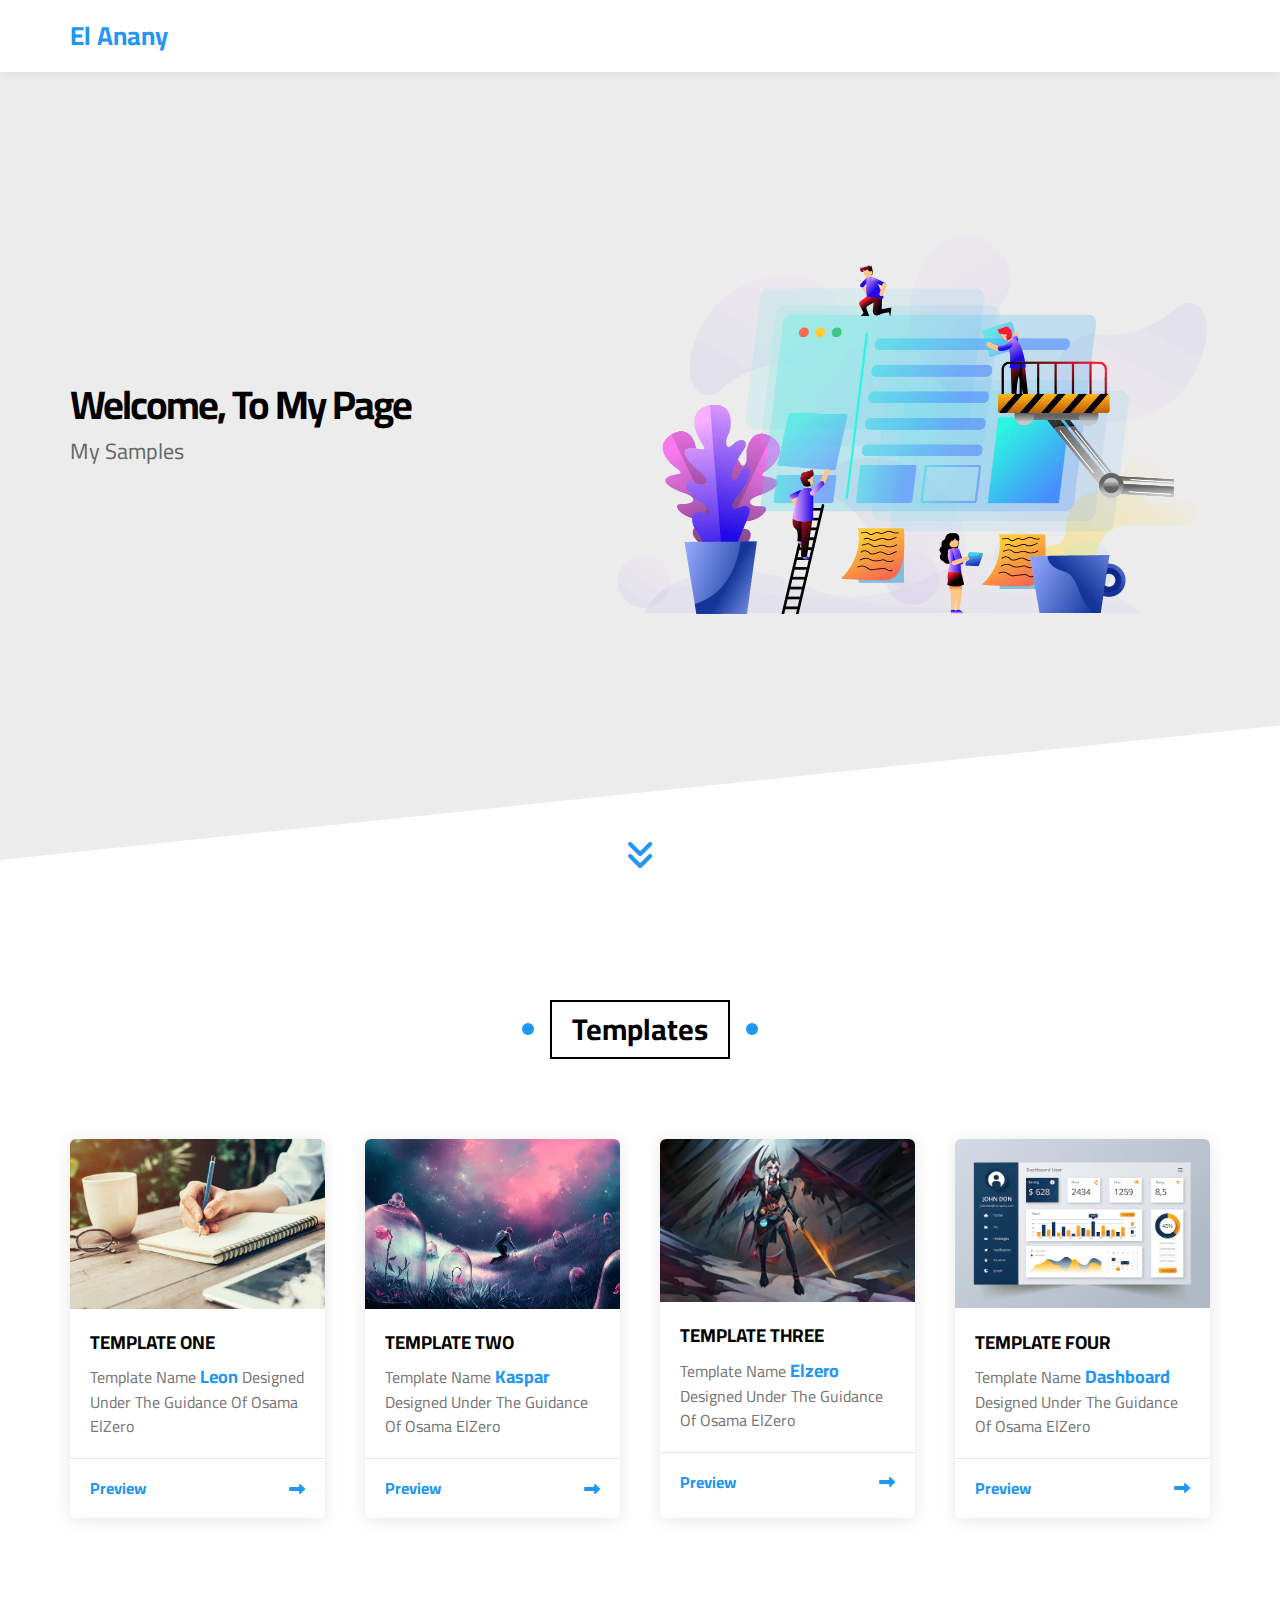
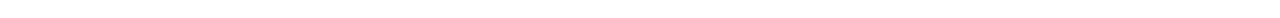
<file: index.html>
<!DOCTYPE html>
<html lang="en">
<head>
    <meta charset="UTF-8">
    <meta name="viewport" content="width=device-width, initial-scale=1.0">
    <title>My Page</title>
    <link rel="stylesheet" href="css/normalize.css">
    <link rel="stylesheet" href="css/elzero.css">
    <!-- font awsome -->
    <link rel="stylesheet" href="css/all.min.css">
    <!-- cairo font -->
    <link rel="preconnect" href="https://fonts.googleapis.com">
    <link rel="preconnect" href="https://fonts.gstatic.com" crossorigin>
    <link href="https://fonts.googleapis.com/css2?family=Cairo:slnt,wght@-11..11,200..1000&display=swap" rel="stylesheet">

  </head>
<body>
    <!--starting header  -->
    <header id="header">
        <div class="container">
            <a href="#" class="logo"> El Anany</a>
        </div>
    </header>
    <!--end header  -->

    <!-- start landing -->
     <div class="landing">
        <div class="container">
            <div class="text">
                <h1>Welcome, To My Page</h1>
                <p>My Samples</p>
            </div>
            <div class="image">
                <img src="images/landing-image.png" alt="">
            </div>
        </div>
        <a href="#articles" class="go-down">
            <i class="fas fa-angle-double-down fa-2x"></i>
         </a>
     </div>
    <!-- end landing -->

    <!-- Start Articles -->
    <div class="articles" id="articles">
        <h2 class="main-title">Templates</h2>
        <div class="container">
          <div class="box">
            <img decoding="async" src="images/liondiv.jpg" alt="" />
            <div class="content">
              <h3>Template One</h3>
              <p>Template name <span>leon</span> designed under the guidance of Osama ElZero</p>
            </div>
            <div class="info">
              <a href="templeate 1/index.html" target="_blank">Preview</a>
              <i class="fas fa-long-arrow-alt-right"></i>
            </div>
          </div>
          <div class="box">
            <img decoding="async" src="images/kasperdiv.jpg" alt="" />
            <div class="content">
              <h3>Template Two</h3>
              <p>Template name <span>kaspar</span> designed under the guidance of Osama ElZero</p>
            </div>
            <div class="info">
              <a href="template 2/index.html" target="_blank">Preview</a>
              <i class="fas fa-long-arrow-alt-right"></i>
            </div>
          </div>
          <div class="box">
            <img decoding="async" src="images/div3.jpg" alt="" />
            <div class="content">
              <h3>Template Three</h3>
              <p>template name <span>Elzero</span> designed under the guidance of Osama ElZero </p>
            </div>
            <div class="info">
              <a href="template 3/index.html" target="_blank">Preview</a>
              <i class="fas fa-long-arrow-alt-right"></i>
            </div>
          </div>
          <div class="box">
            <img decoding="async" src="images/user-panel-template-infographic-dashboard_23-2148378206.avif" alt="" />
            <div class="content">
              <h3>template four</h3>
              <p>template name <span>dashboard</span> designed under the guidance of Osama ElZero</p>
            </div>
            <div class="info">
              <a href="template 4/index.html" target="_blank">Preview</a>
              <i class="fas fa-long-arrow-alt-right"></i>
            </div>
          </div>
          
</body>
</html>
</file>
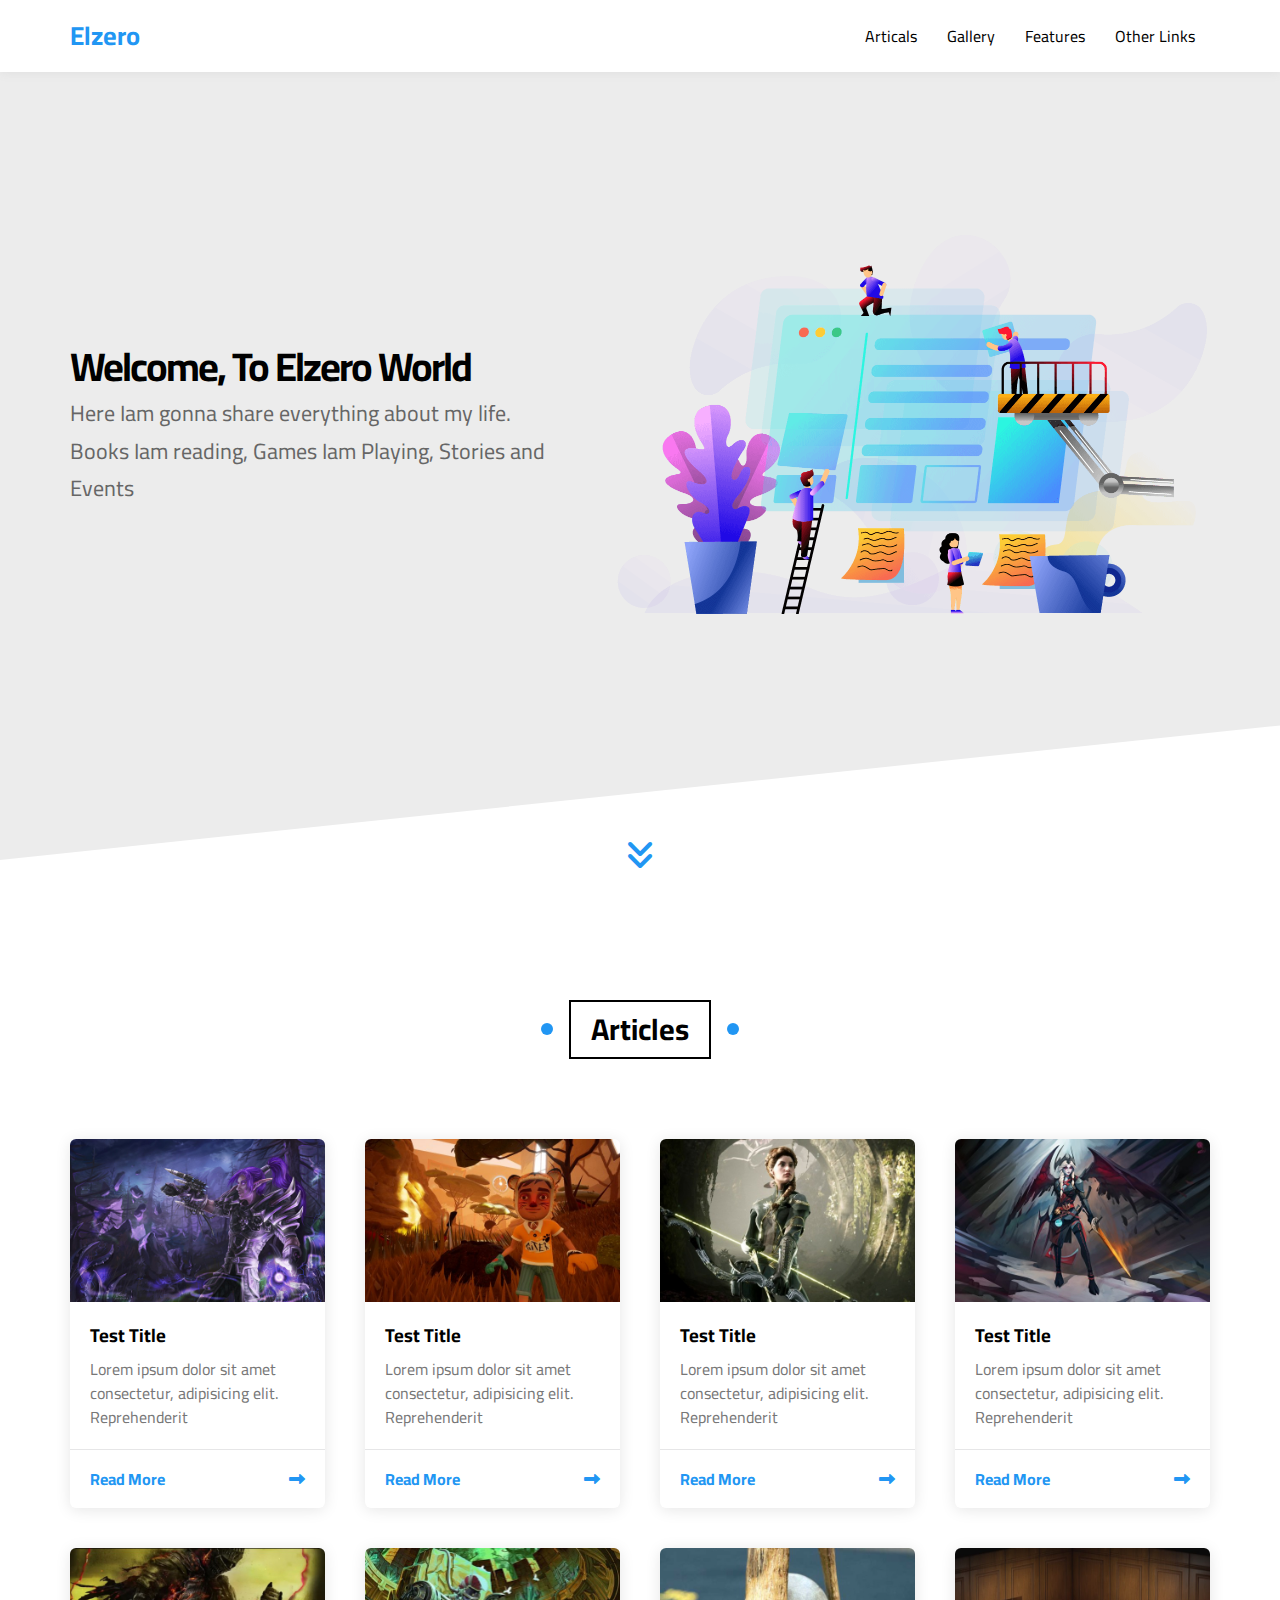
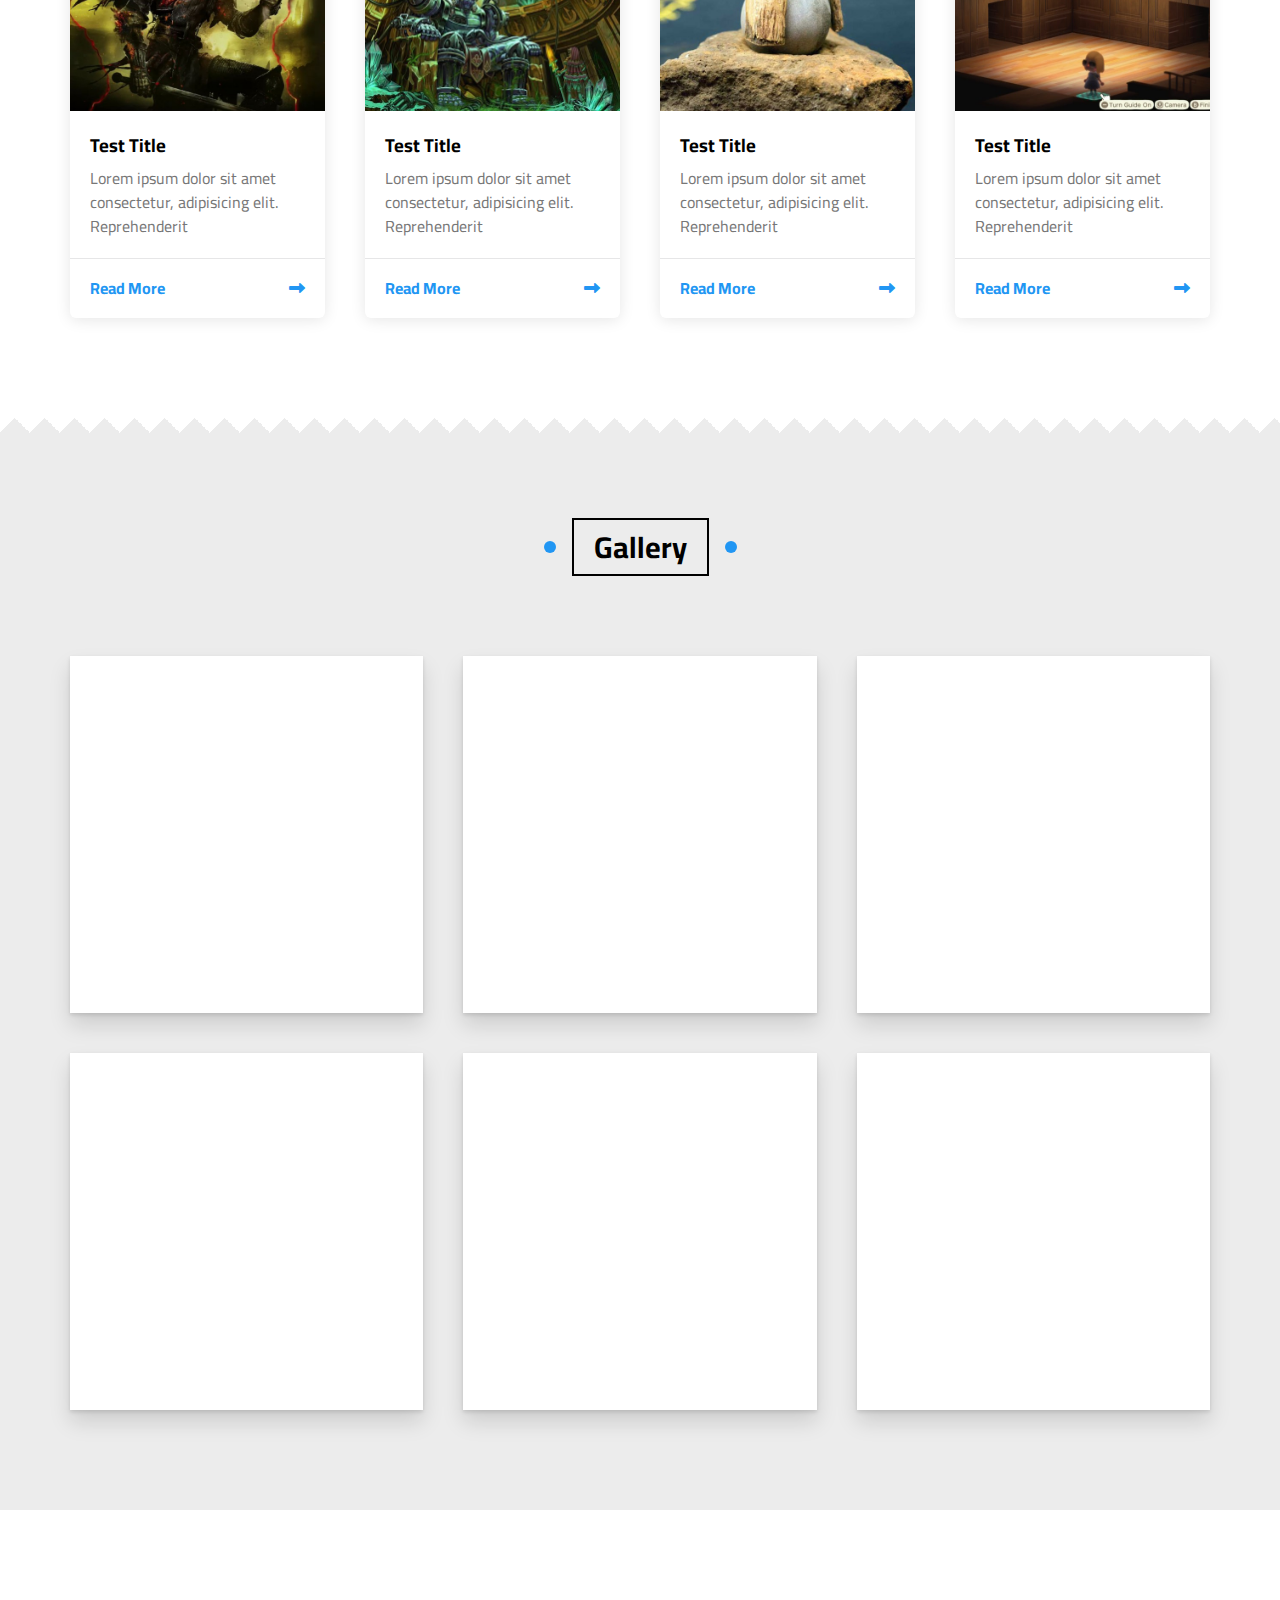
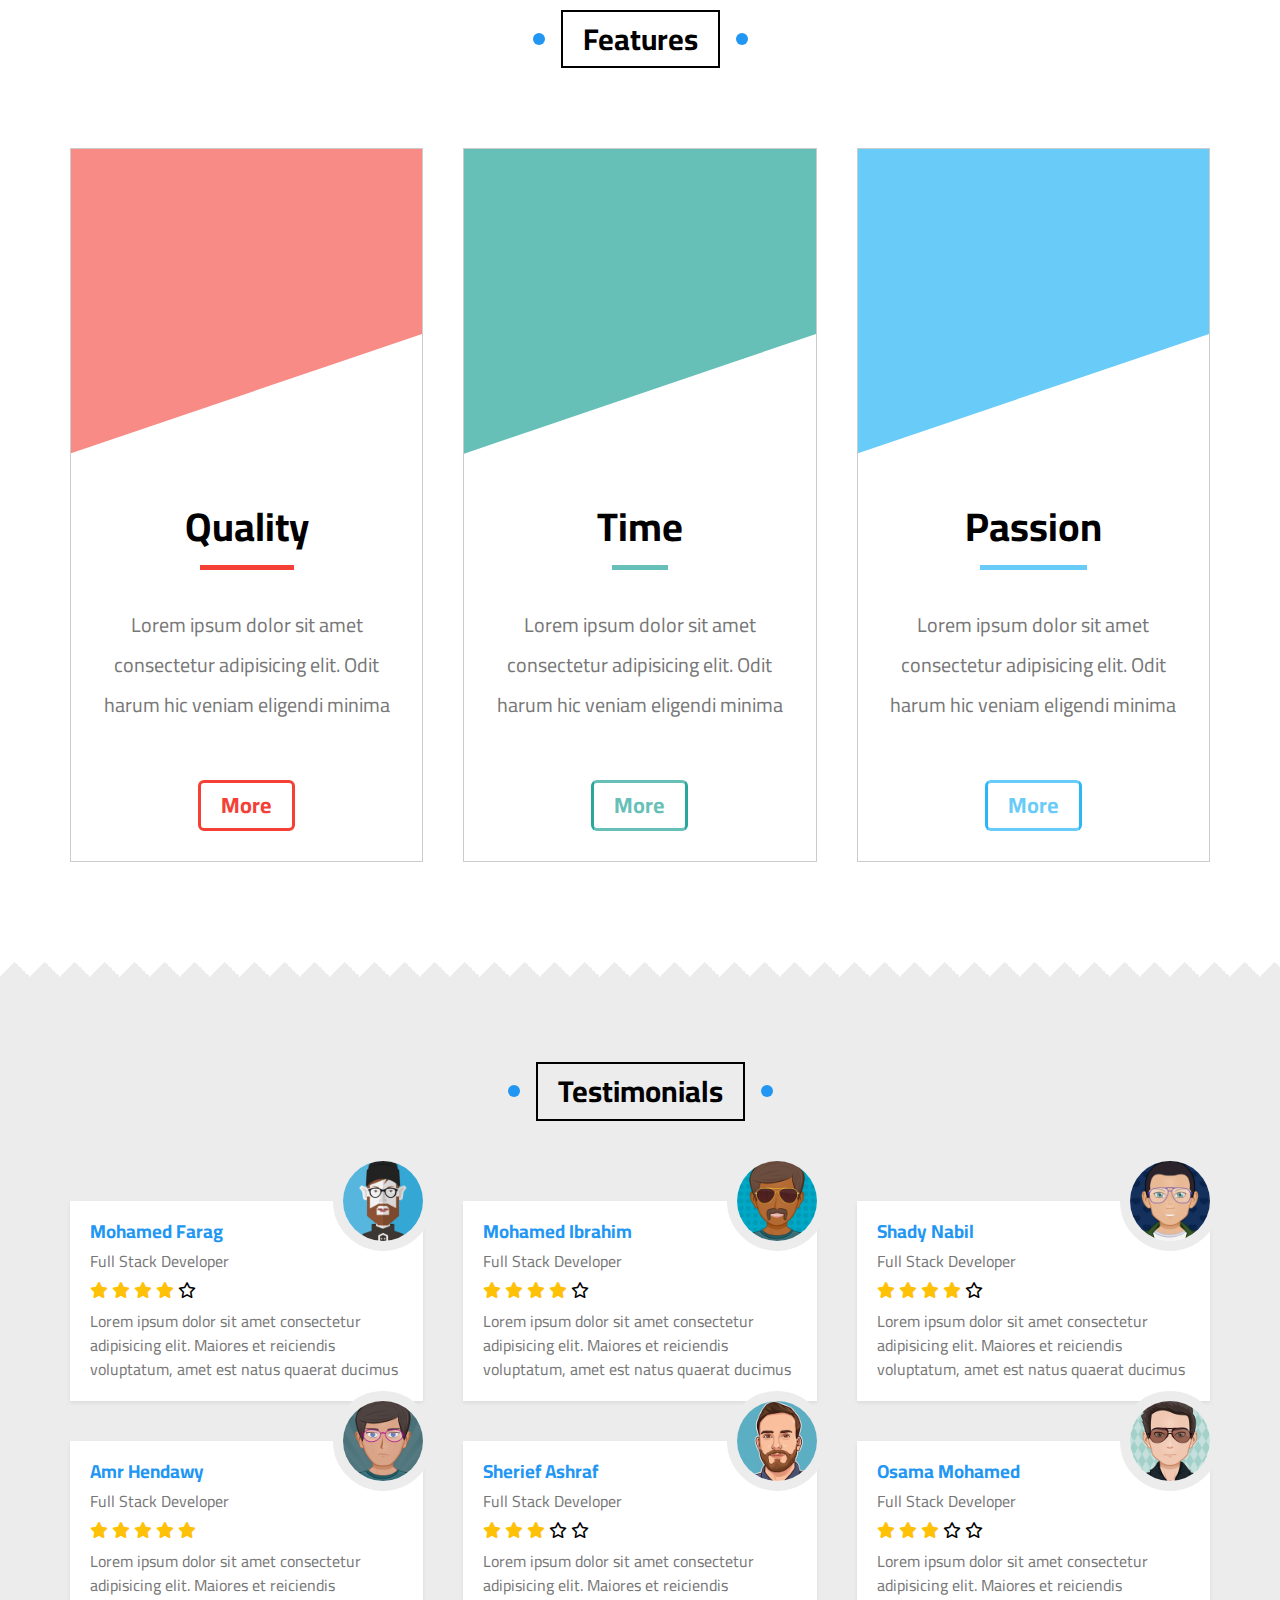
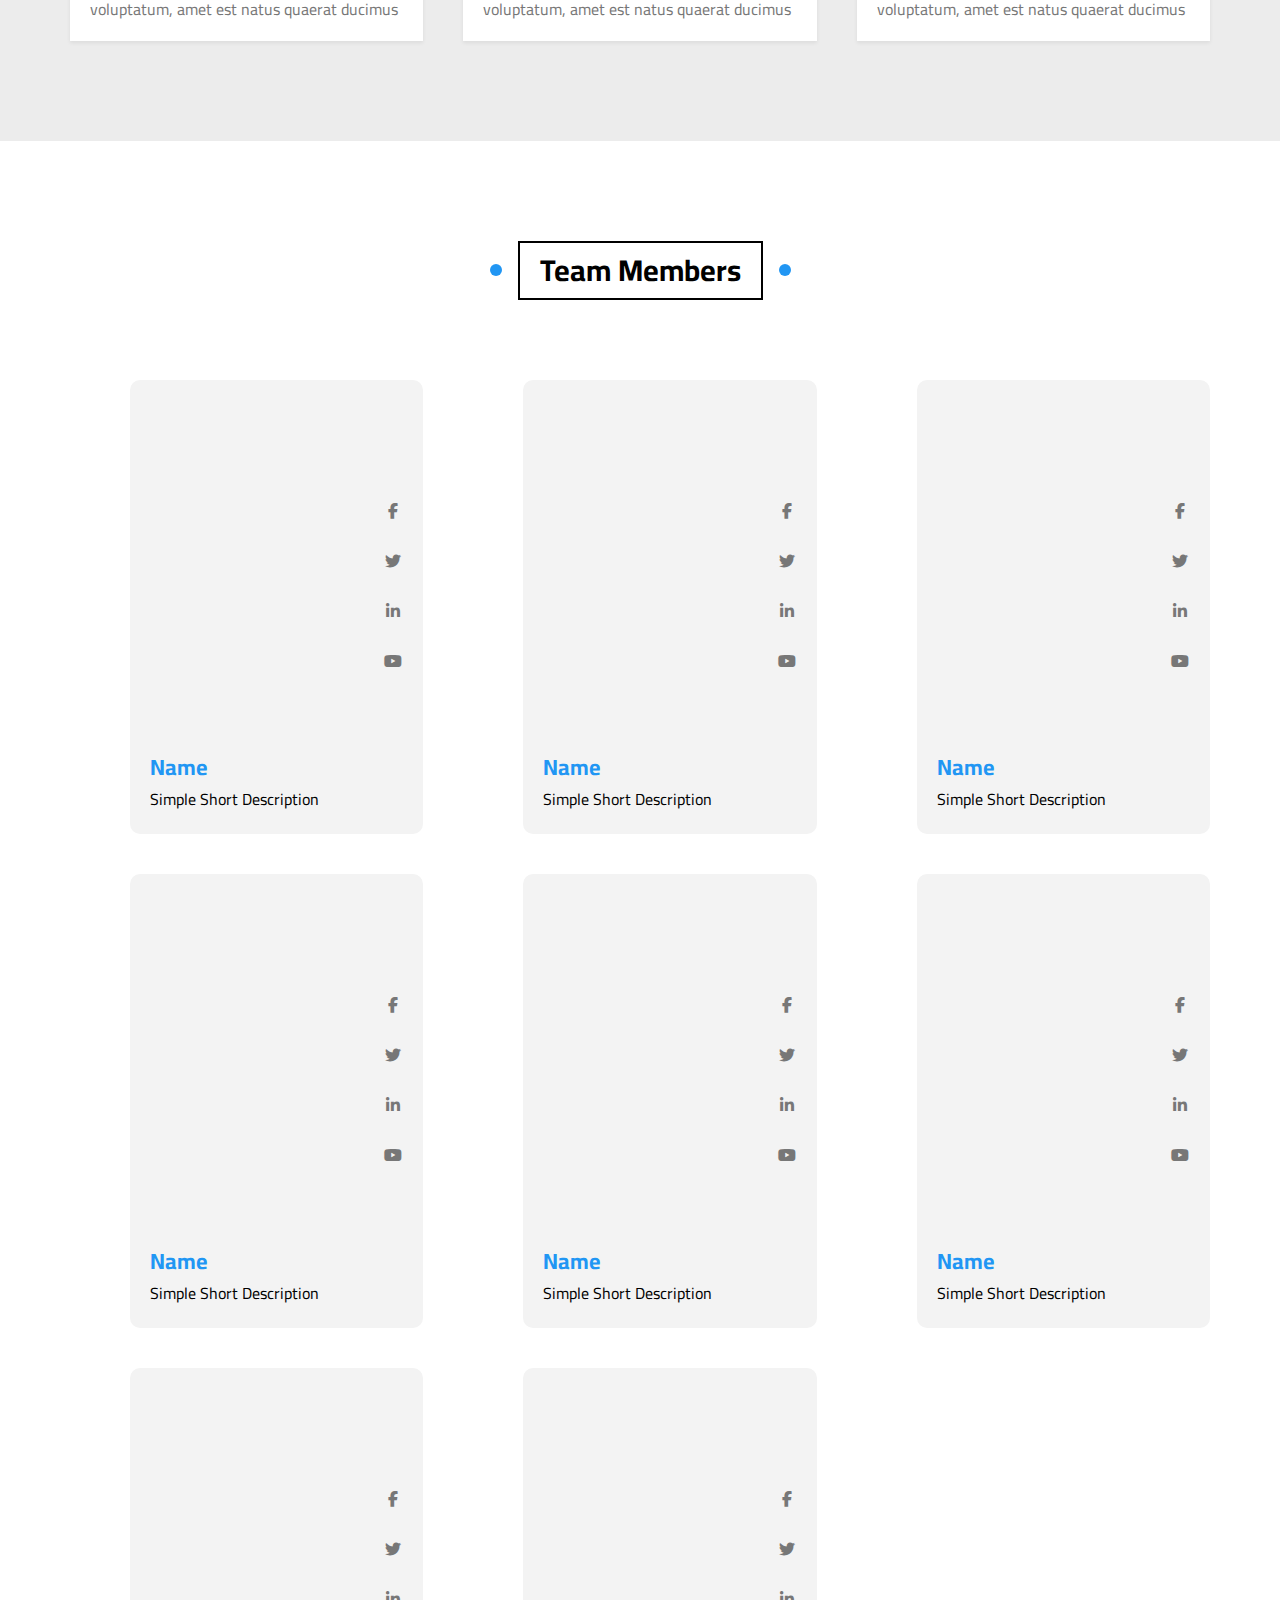
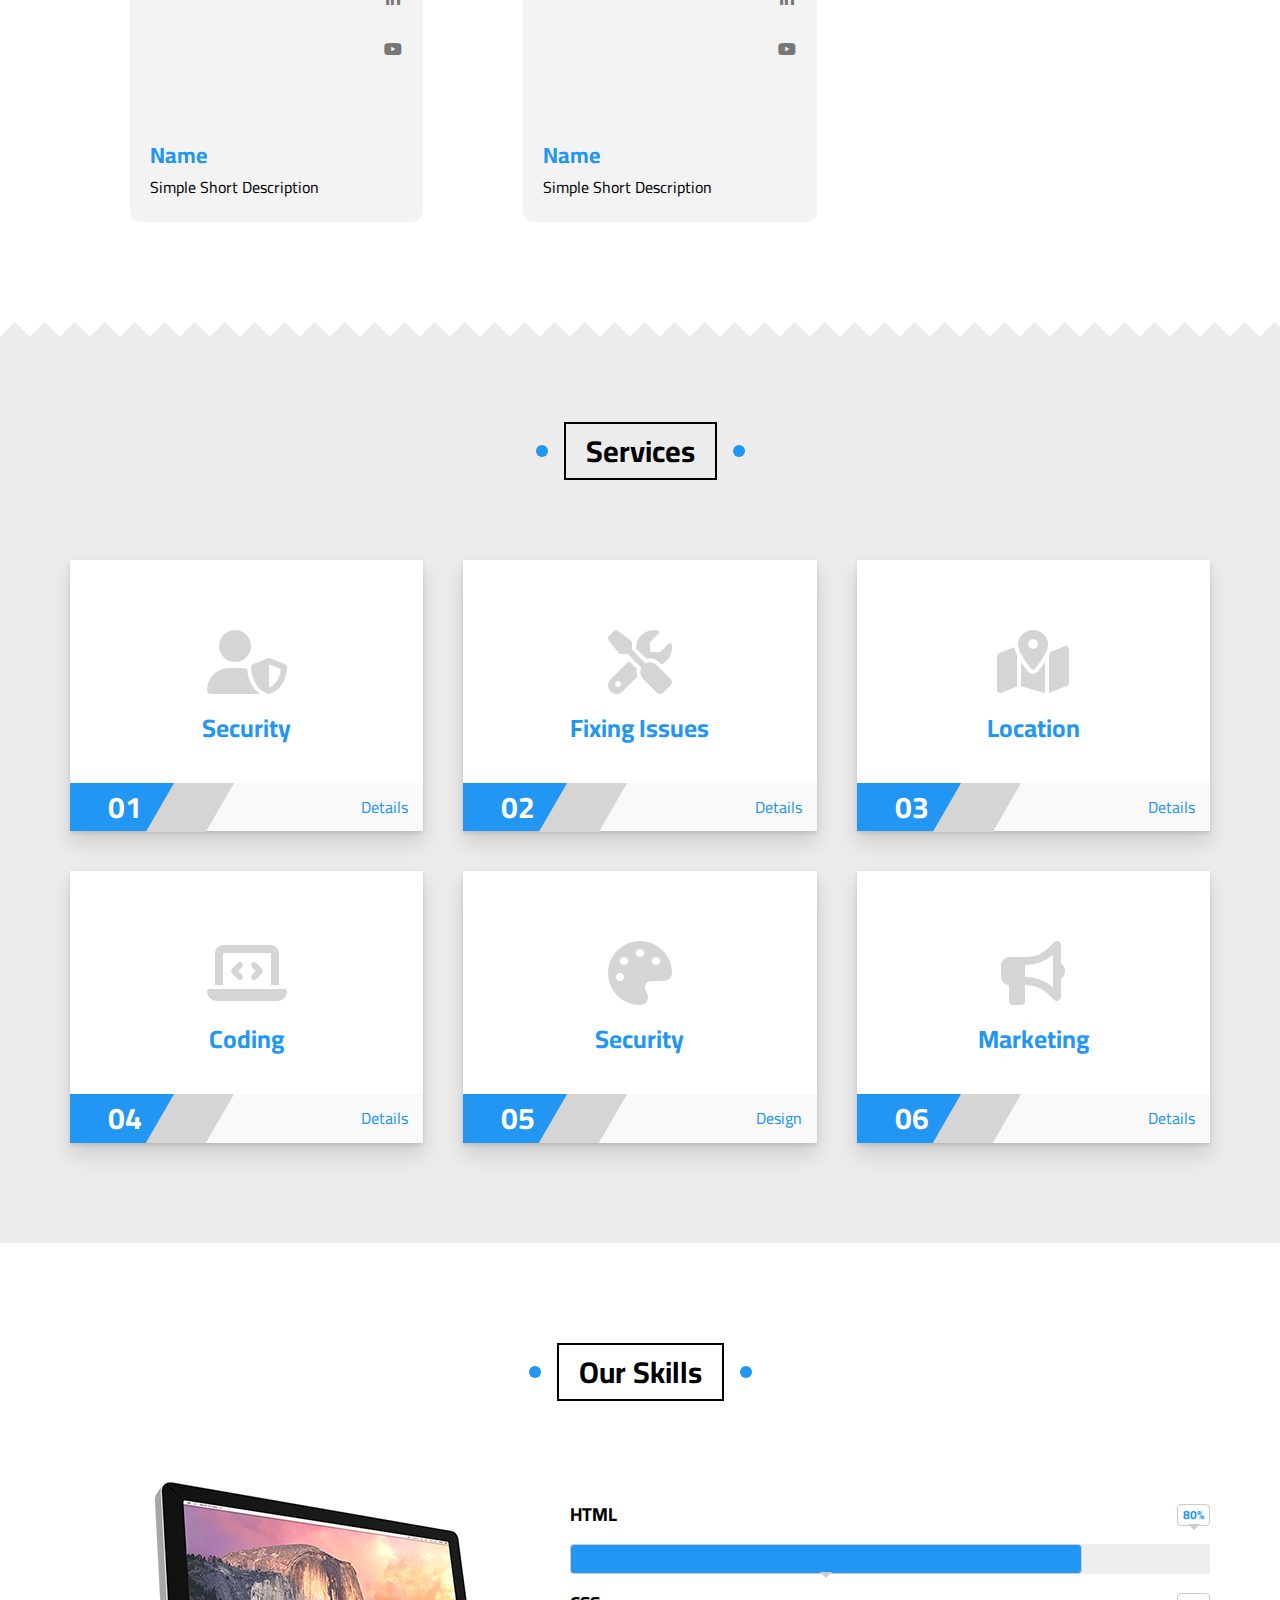
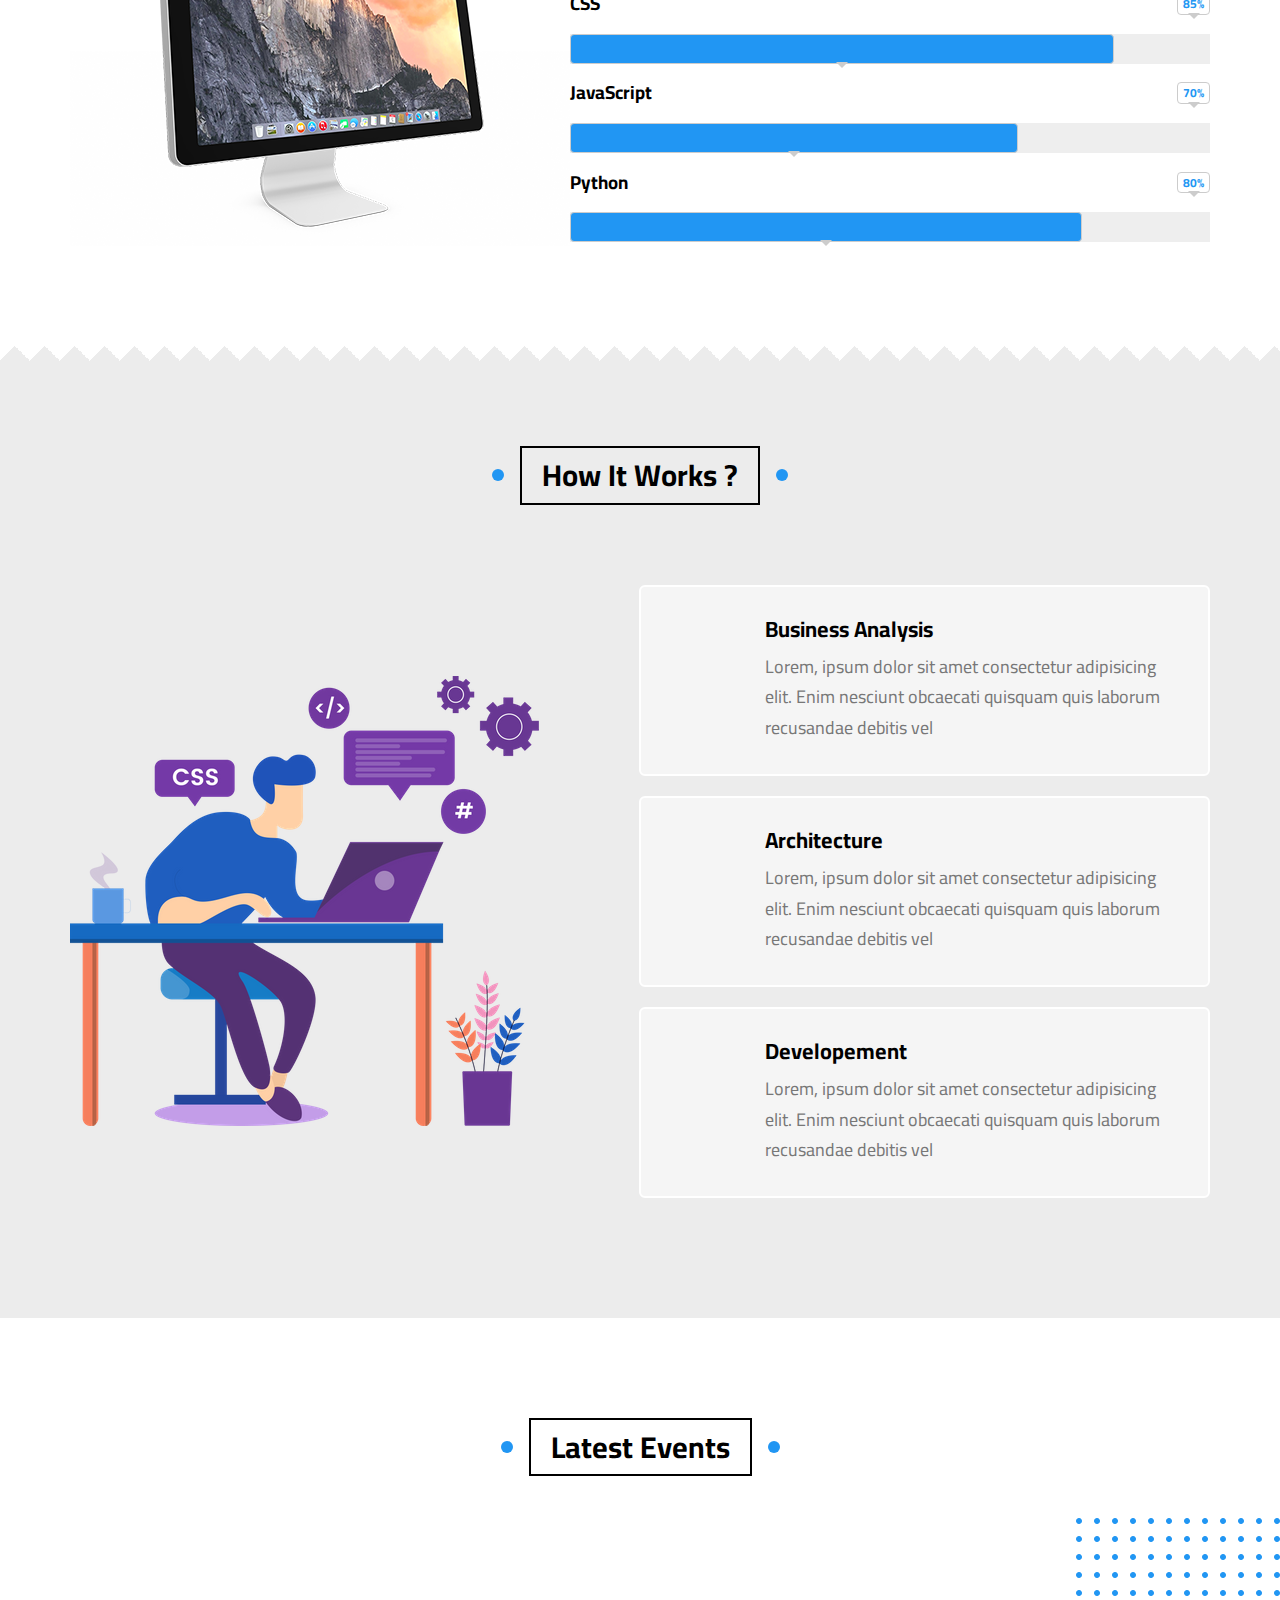
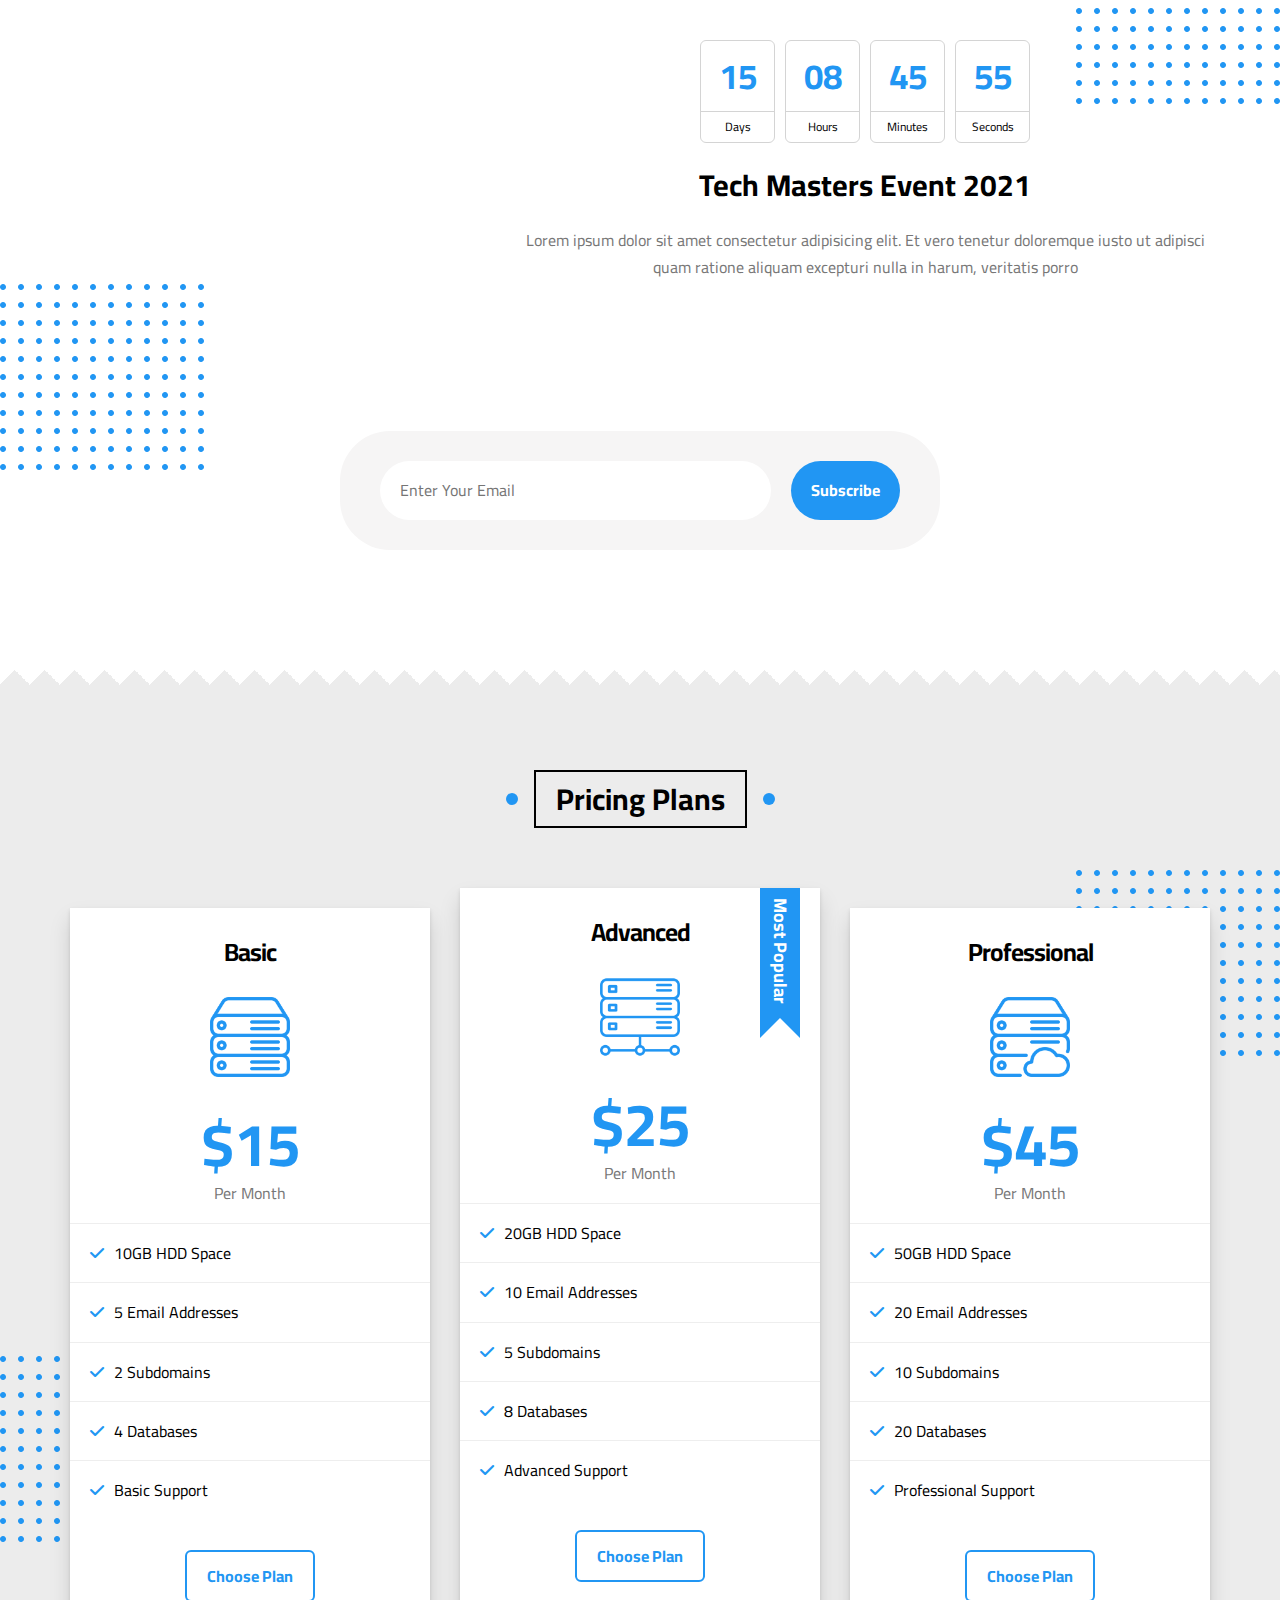
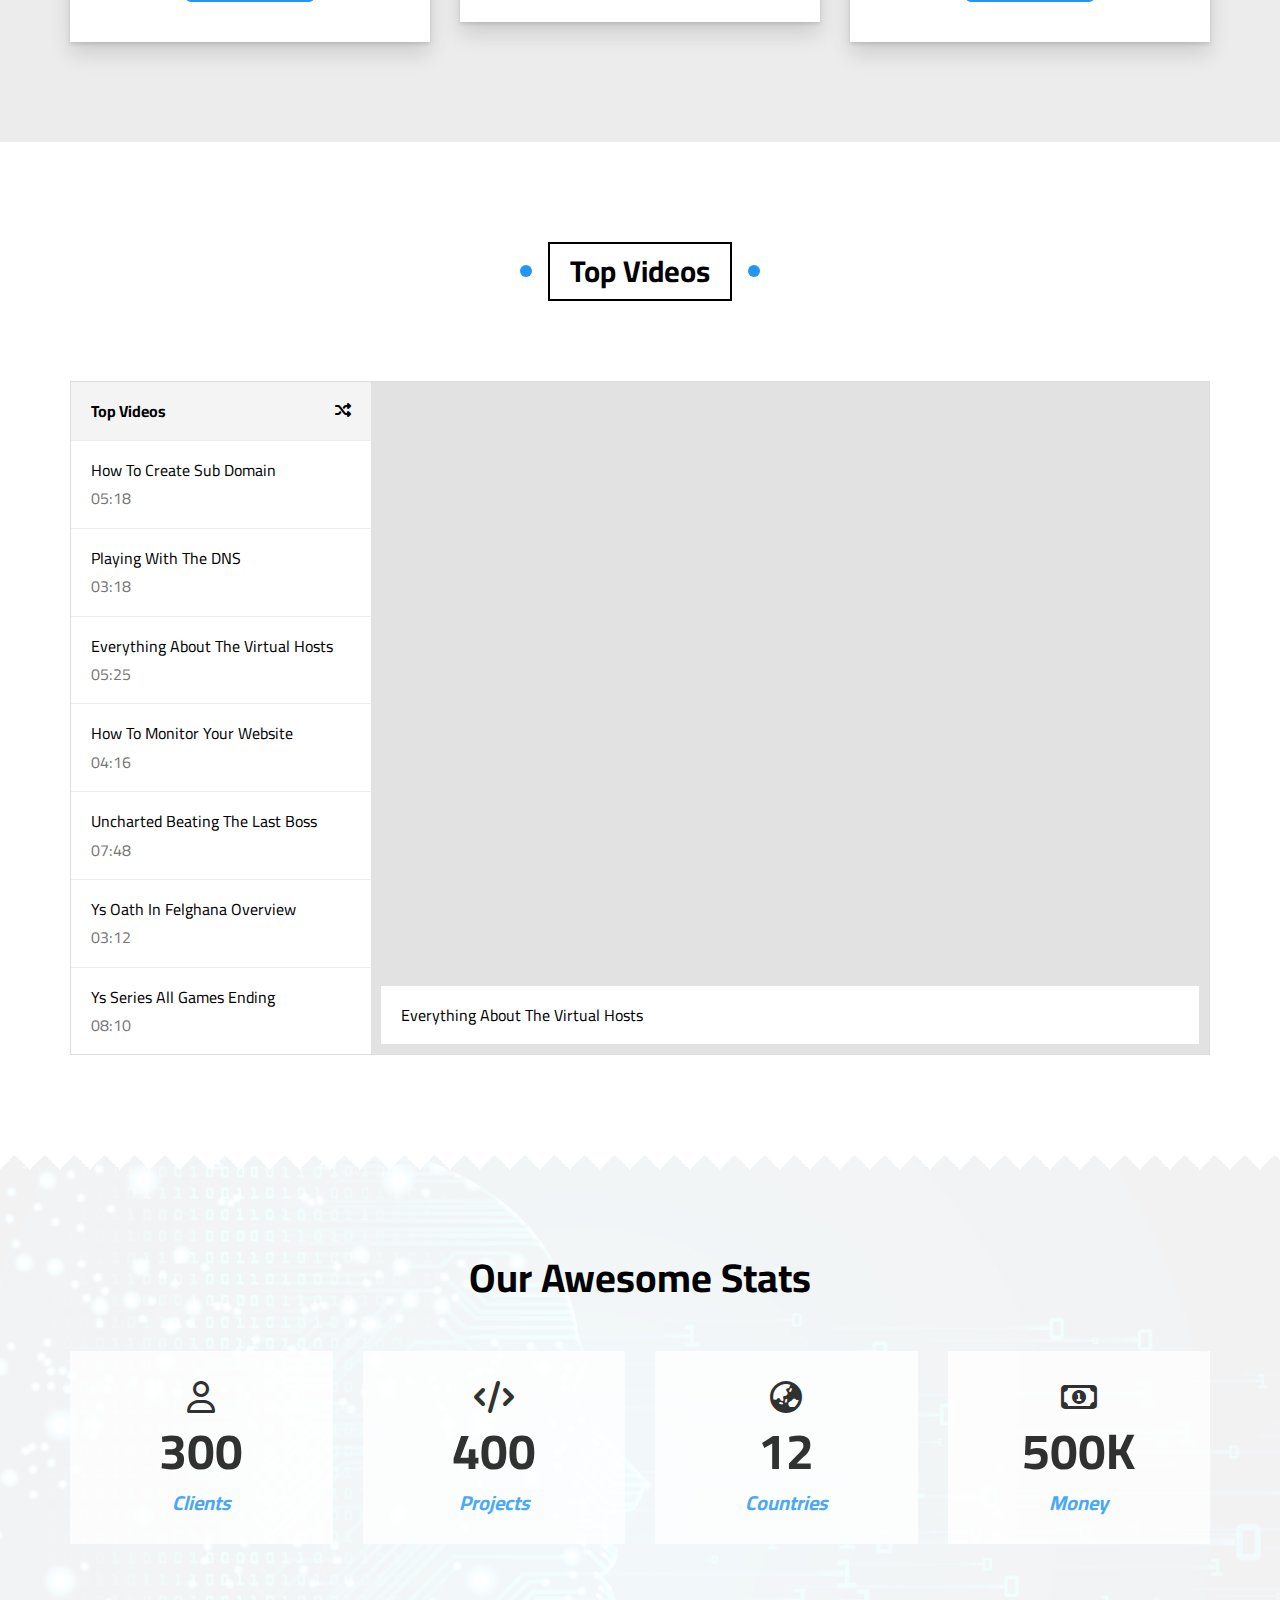
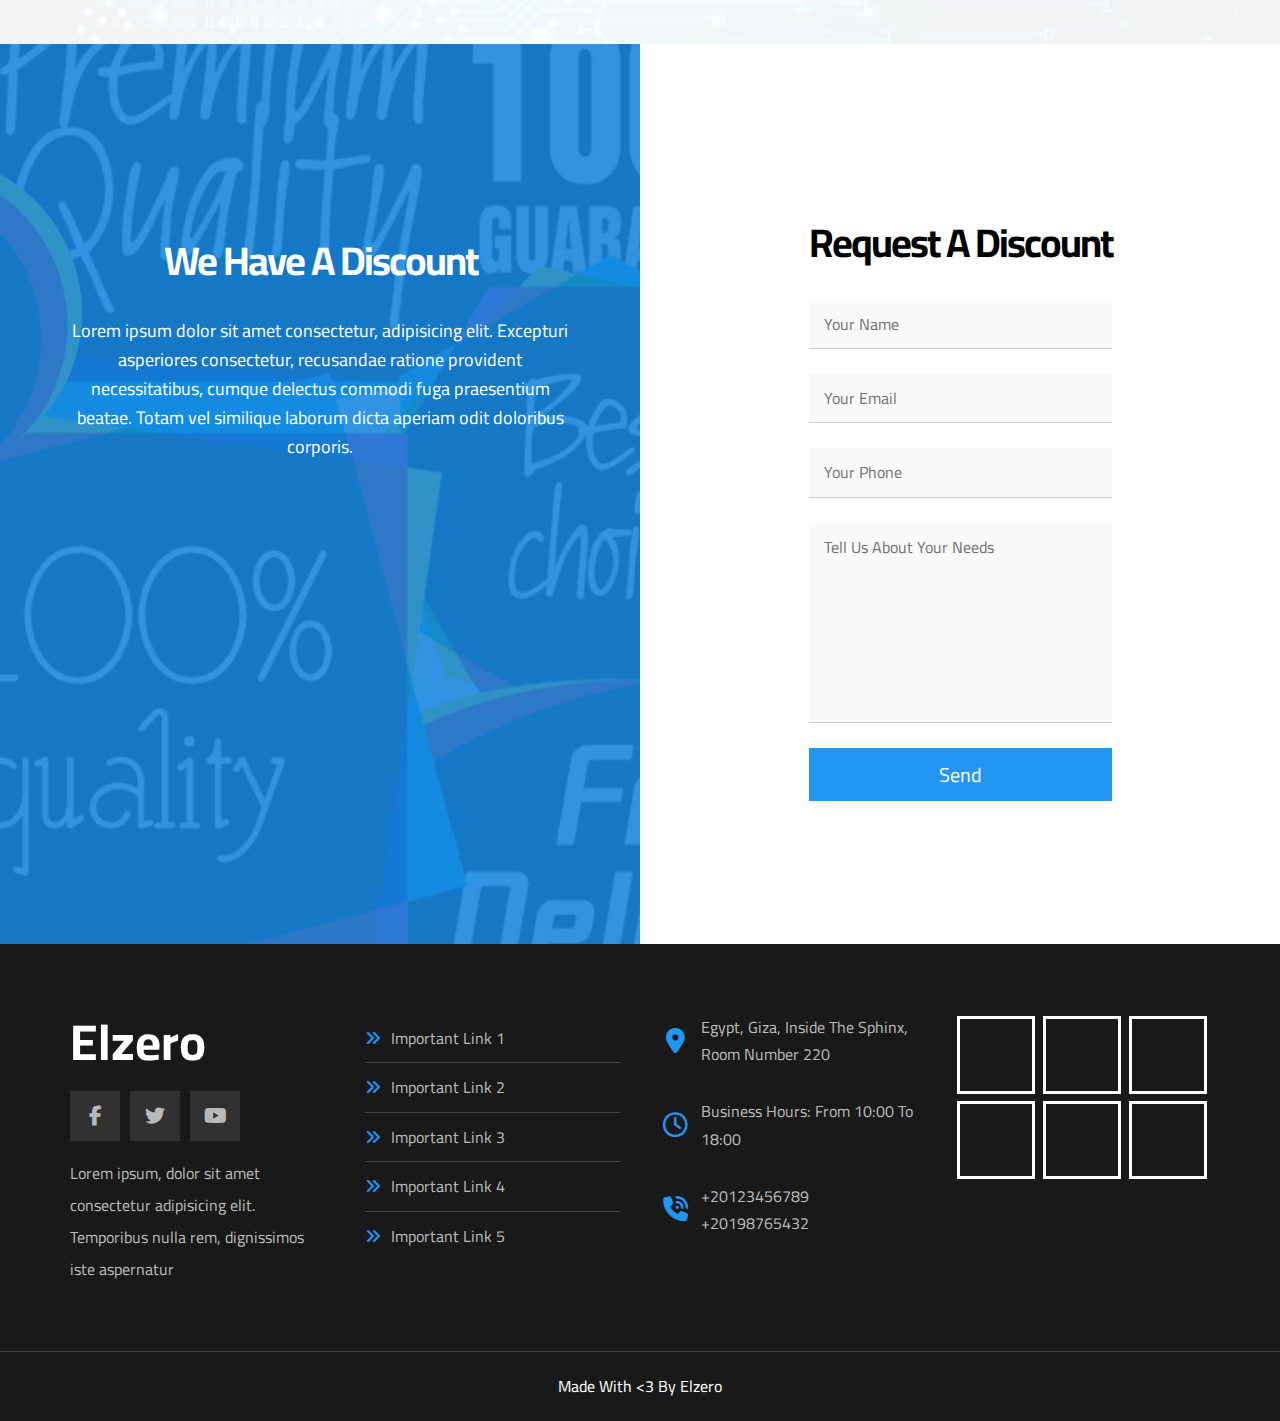
<file: template 3/index.html>
<!DOCTYPE html>
<html lang="en">
<head>
    <meta charset="UTF-8">
    <meta name="viewport" content="width=device-width, initial-scale=1.0">
    <title>Elzero</title>
    <link rel="stylesheet" href="css/normalize.css">
    <link rel="stylesheet" href="css/elzero.css">
    <!-- font awsome -->
    <link rel="stylesheet" href="css/all.min.css">
    <!-- cairo font -->
    <link rel="preconnect" href="https://fonts.googleapis.com">
    <link rel="preconnect" href="https://fonts.gstatic.com" crossorigin>
    <link href="https://fonts.googleapis.com/css2?family=Cairo:slnt,wght@-11..11,200..1000&display=swap" rel="stylesheet">
    <title>Elzero</title>
  </head>
<body>
    <!--starting header  -->
    <header id="header">
        <div class="container">
            <a href="#" class="logo"> Elzero</a>
            <nav >
                <ul class="main-nav">
                    <li><a href="#articles">Articals</a></li>
                    <li><a href="#gallery">Gallery</a></li>
                    <li><a href="#features">Features</a></li>
                    <li><a href="#">Other Links</a>
                        <!-- start mega menu -->
                         <div class="mega-menu">
                            <div class="image">
                                <img src="images/megamenu.png" alt="">
                            </div>
                            <ul class="links">
                                <li>
                                  <a href="#testimonials"><i class="far fa-comments fa-fw"></i> Testimonials</a>
                                </li>
                                <li>
                                  <a href="#team"><i class="far fa-user fa-fw"></i> Team Members</a>
                                </li>
                                <li>
                                  <a href="#services"><i class="far fa-building fa-fw"></i> Services</a>
                                </li>
                                <li>
                                  <a href="#our-skills"><i class="far fa-check-circle fa-fw"></i> Our Skills</a>
                                </li>
                                <li>
                                  <a href="#work-steps"><i class="far fa-clipboard fa-fw"></i> How It Works</a>
                                </li>
                            </ul>
                            <ul class="links">
                                <li>
                                  <a href="#events"><i class="far fa-calendar-alt fa-fw"></i> Events</a>
                                </li>
                                <li>
                                  <a href="#pricing"><i class="fas fa-server fa-fw"></i> Pricing Plans</a>
                                </li>
                                <li>
                                  <a href="#video"><i class="far fa-play-circle fa-fw"></i> Top Videos</a>
                                </li>
                                <li>
                                  <a href="#stats"><i class="far fa-chart-bar fa-fw"></i> Stats</a>
                                </li>
                                <li>
                                  <a href="#discount"><i class="fas fa-percent fa-fw"></i> Request A Discount</a>
                                </li>
                            </ul>
                        </div>
                    </li>
                </ul>
            </nav>
        </div>
    </header>
    <!--end header  -->

    <!-- start landing -->
     <div class="landing">
        <div class="container">
            <div class="text">
                <h1>Welcome, To Elzero World</h1>
                <p>Here Iam gonna share everything about my life. Books Iam reading, Games Iam Playing, Stories and Events</p>
            </div>
            <div class="image">
                <img src="images/landing-image.png" alt="">
            </div>
        </div>
        <a href="#articles" class="go-down">
            <i class="fas fa-angle-double-down fa-2x"></i>
         </a>
     </div>
    <!-- end landing -->

    <!-- Start Articles -->
    <div class="articles" id="articles">
        <h2 class="main-title">Articles</h2>
        <div class="container">
          <div class="box">
            <img decoding="async" src="images/cat-01.jpg" alt="" />
            <div class="content">
              <h3>Test Title</h3>
              <p>Lorem ipsum dolor sit amet consectetur, adipisicing elit. Reprehenderit</p>
            </div>
            <div class="info">
              <a href="">Read More</a>
              <i class="fas fa-long-arrow-alt-right"></i>
            </div>
          </div>
          <div class="box">
            <img decoding="async" src="images/cat-02.jpg" alt="" />
            <div class="content">
              <h3>Test Title</h3>
              <p>Lorem ipsum dolor sit amet consectetur, adipisicing elit. Reprehenderit</p>
            </div>
            <div class="info">
              <a href="">Read More</a>
              <i class="fas fa-long-arrow-alt-right"></i>
            </div>
          </div>
          <div class="box">
            <img decoding="async" src="images/cat-03.jpg" alt="" />
            <div class="content">
              <h3>Test Title</h3>
              <p>Lorem ipsum dolor sit amet consectetur, adipisicing elit. Reprehenderit</p>
            </div>
            <div class="info">
              <a href="">Read More</a>
              <i class="fas fa-long-arrow-alt-right"></i>
            </div>
          </div>
          <div class="box">
            <img decoding="async" src="images/cat-04.jpg" alt="" />
            <div class="content">
              <h3>Test Title</h3>
              <p>Lorem ipsum dolor sit amet consectetur, adipisicing elit. Reprehenderit</p>
            </div>
            <div class="info">
              <a href="">Read More</a>
              <i class="fas fa-long-arrow-alt-right"></i>
            </div>
          </div>
          <div class="box">
            <img decoding="async" src="images/cat-05.jpg" alt="" />
            <div class="content">
              <h3>Test Title</h3>
              <p>Lorem ipsum dolor sit amet consectetur, adipisicing elit. Reprehenderit</p>
            </div>
            <div class="info">
              <a href="">Read More</a>
              <i class="fas fa-long-arrow-alt-right"></i>
            </div>
          </div>
          <div class="box">
            <img decoding="async" src="images/cat-06.jpg" alt="" />
            <div class="content">
              <h3>Test Title</h3>
              <p>Lorem ipsum dolor sit amet consectetur, adipisicing elit. Reprehenderit</p>
            </div>
            <div class="info">
              <a href="">Read More</a>
              <i class="fas fa-long-arrow-alt-right"></i>
            </div>
          </div>
          <div class="box">
            <img decoding="async" src="images/cat-07.jpg" alt="" />
            <div class="content">
              <h3>Test Title</h3>
              <p>Lorem ipsum dolor sit amet consectetur, adipisicing elit. Reprehenderit</p>
            </div>
            <div class="info">
              <a href="">Read More</a>
              <i class="fas fa-long-arrow-alt-right"></i>
            </div>
          </div>
          <div class="box">
            <img decoding="async" src="images/cat-08.jpg" alt="" />
            <div class="content">
              <h3>Test Title</h3>
              <p>Lorem ipsum dolor sit amet consectetur, adipisicing elit. Reprehenderit</p>
            </div>
            <div class="info">
              <a href="">Read More</a>
              <i class="fas fa-long-arrow-alt-right"></i>
            </div>
          </div>
        </div>
    </div>
    <div class="spikes"></div>
    <!-- End Articles -->
     
    <!-- Start Gallery -->
    <div class="gallery" id="gallery">
        <h2 class="main-title">Gallery</h2>
        <div class="container">
          <div class="box">
            <div class="image">
              <img decoding="async" src="images/gallery-01.png" alt="" />
            </div>
          </div>
          <div class="box">
            <div class="image">
              <img decoding="async" src="images/gallery-02.png" alt="" />
            </div>
          </div>
          <div class="box">
            <div class="image">
              <img decoding="async" src="images/gallery-03.jpg" alt="" />
            </div>
          </div>
          <div class="box">
            <div class="image">
              <img decoding="async" src="images/gallery-04.png" alt="" />
            </div>
          </div>
          <div class="box">
            <div class="image">
              <img decoding="async" src="images/gallery-05.jpg" alt="" />
            </div>
          </div>
          <div class="box">
            <div class="image">
              <img decoding="async" src="images/gallery-06.png" alt="" />
            </div>
          </div>
        </div>
      </div>
    
    <!-- End Gallery -->

    <!-- Start Features -->
    <div class="features" id="features">
      <h2 class="main-title">Features</h2>
      <div class="container">
        <div class="box quality">
          <div class="img-holder"><img decoding="async" src="images/features-01.jpg" alt="" /></div>
          <h2>Quality</h2>
          <p>Lorem ipsum dolor sit amet consectetur adipisicing elit. Odit harum hic veniam eligendi minima</p>
          <a href="#">More</a>
        </div>
        <div class="box time">
          <div class="img-holder"><img decoding="async" src="images/features-02.jpg" alt="" /></div>
          <h2>Time</h2>
          <p>Lorem ipsum dolor sit amet consectetur adipisicing elit. Odit harum hic veniam eligendi minima</p>
          <a href="#">More</a>
        </div>
        <div class="box passion">
          <div class="img-holder"><img decoding="async" src="images/features-03.jpg" alt="" /></div>
          <h2>Passion</h2>
          <p>Lorem ipsum dolor sit amet consectetur adipisicing elit. Odit harum hic veniam eligendi minima</p>
          <a href="#">More</a>
        </div>
      </div>
    </div>
    <div class="spikes"></div>
    <!-- End Features -->

    <!-- Start Testimonials -->
    <div class="testimonials" id="testimonials">
      <h2 class="main-title">Testimonials</h2>
      <div class="container">
        <div class="box">
          <img decoding="async" src="images/avatar-01.png" alt="" />
          <h3>Mohamed Farag</h3>
          <span class="title">Full Stack Developer</span>
          <div class="rate">
            <i class="filled fas fa-star"></i>
            <i class="filled fas fa-star"></i>
            <i class="filled fas fa-star"></i>
            <i class="filled fas fa-star"></i>
            <i class="far fa-star"></i>
          </div>
          <p>
            Lorem ipsum dolor sit amet consectetur adipisicing elit. Maiores et reiciendis voluptatum, amet est natus
            quaerat ducimus
          </p>
        </div>
        <div class="box">
          <img decoding="async" src="images/avatar-02.png" alt="" />
          <h3>Mohamed Ibrahim</h3>
          <span class="title">Full Stack Developer</span>
          <div class="rate">
            <i class="filled fas fa-star"></i>
            <i class="filled fas fa-star"></i>
            <i class="filled fas fa-star"></i>
            <i class="filled fas fa-star"></i>
            <i class="far fa-star"></i>
          </div>
          <p>
            Lorem ipsum dolor sit amet consectetur adipisicing elit. Maiores et reiciendis voluptatum, amet est natus
            quaerat ducimus
          </p>
        </div>
        <div class="box">
          <img decoding="async" src="images/avatar-03.png" alt="" />
          <h3>Shady Nabil</h3>
          <span class="title">Full Stack Developer</span>
          <div class="rate">
            <i class="filled fas fa-star"></i>
            <i class="filled fas fa-star"></i>
            <i class="filled fas fa-star"></i>
            <i class="filled fas fa-star"></i>
            <i class="far fa-star"></i>
          </div>
          <p>
            Lorem ipsum dolor sit amet consectetur adipisicing elit. Maiores et reiciendis voluptatum, amet est natus
            quaerat ducimus
          </p>
        </div>
        <div class="box">
          <img decoding="async" src="images/avatar-04.png" alt="" />
          <h3>Amr Hendawy</h3>
          <span class="title">Full Stack Developer</span>
          <div class="rate">
            <i class="filled fas fa-star"></i>
            <i class="filled fas fa-star"></i>
            <i class="filled fas fa-star"></i>
            <i class="filled fas fa-star"></i>
            <i class="filled fas fa-star"></i>
          </div>
          <p>
            Lorem ipsum dolor sit amet consectetur adipisicing elit. Maiores et reiciendis voluptatum, amet est natus
            quaerat ducimus
          </p>
        </div>
        <div class="box">
          <img decoding="async" src="images/avatar-05.png" alt="" />
          <h3>Sherief Ashraf</h3>
          <span class="title">Full Stack Developer</span>
          <div class="rate">
            <i class="filled fas fa-star"></i>
            <i class="filled fas fa-star"></i>
            <i class="filled fas fa-star"></i>
            <i class="far fa-star"></i>
            <i class="far fa-star"></i>
          </div>
          <p>
            Lorem ipsum dolor sit amet consectetur adipisicing elit. Maiores et reiciendis voluptatum, amet est natus
            quaerat ducimus
          </p>
        </div>
        <div class="box">
          <img decoding="async" src="images/avatar-06.png" alt="" />
          <h3>Osama Mohamed</h3>
          <span class="title">Full Stack Developer</span>
          <div class="rate">
            <i class="filled fas fa-star"></i>
            <i class="filled fas fa-star"></i>
            <i class="filled fas fa-star"></i>
            <i class="far fa-star"></i>
            <i class="far fa-star"></i>
          </div>
          <p>
            Lorem ipsum dolor sit amet consectetur adipisicing elit. Maiores et reiciendis voluptatum, amet est natus
            quaerat ducimus
          </p>
        </div>
      </div>
    </div>
    <!-- End Testimonials -->

    <!-- Start Team -->
    <div class="team" id="team">
      <h2 class="main-title">Team Members</h2>
      <div class="container">
        <div class="box">
          <div class="data">
            <img decoding="async" src="images/team-01.jpg" alt="" />
            <div class="social">
              <a href="#">
                <i class="fab fa-facebook-f"></i>
              </a>
              <a href="#">
                <i class="fab fa-twitter"></i>
              </a>
              <a href="#">
                <i class="fab fa-linkedin-in"></i>
              </a>
              <a href="#">
                <i class="fab fa-youtube"></i>
              </a>
            </div>
          </div>
          <div class="info">
            <h3>Name</h3>
            <p>Simple Short Description</p>
          </div>
        </div>
        <div class="box">
          <div class="data">
            <img decoding="async" src="images/team-02.jpg" alt="" />
            <div class="social">
              <a href="#">
                <i class="fab fa-facebook-f"></i>
              </a>
              <a href="#">
                <i class="fab fa-twitter"></i>
              </a>
              <a href="#">
                <i class="fab fa-linkedin-in"></i>
              </a>
              <a href="#">
                <i class="fab fa-youtube"></i>
              </a>
            </div>
          </div>
          <div class="info">
            <h3>Name</h3>
            <p>Simple Short Description</p>
          </div>
        </div>
        <div class="box">
          <div class="data">
            <img decoding="async" src="images/team-03.jpg" alt="" />
            <div class="social">
              <a href="#">
                <i class="fab fa-facebook-f"></i>
              </a>
              <a href="#">
                <i class="fab fa-twitter"></i>
              </a>
              <a href="#">
                <i class="fab fa-linkedin-in"></i>
              </a>
              <a href="#">
                <i class="fab fa-youtube"></i>
              </a>
            </div>
          </div>
          <div class="info">
            <h3>Name</h3>
            <p>Simple Short Description</p>
          </div>
        </div>
        <div class="box">
          <div class="data">
            <img decoding="async" src="images/team-04.jpg" alt="" />
            <div class="social">
              <a href="#">
                <i class="fab fa-facebook-f"></i>
              </a>
              <a href="#">
                <i class="fab fa-twitter"></i>
              </a>
              <a href="#">
                <i class="fab fa-linkedin-in"></i>
              </a>
              <a href="#">
                <i class="fab fa-youtube"></i>
              </a>
            </div>
          </div>
          <div class="info">
            <h3>Name</h3>
            <p>Simple Short Description</p>
          </div>
        </div>
        <div class="box">
          <div class="data">
            <img decoding="async" src="images/team-05.png" alt="" />
            <div class="social">
              <a href="#">
                <i class="fab fa-facebook-f"></i>
              </a>
              <a href="#">
                <i class="fab fa-twitter"></i>
              </a>
              <a href="#">
                <i class="fab fa-linkedin-in"></i>
              </a>
              <a href="#">
                <i class="fab fa-youtube"></i>
              </a>
            </div>
          </div>
          <div class="info">
            <h3>Name</h3>
            <p>Simple Short Description</p>
          </div>
        </div>
        <div class="box">
          <div class="data">
            <img decoding="async" src="images/team-06.png" alt="" />
            <div class="social">
              <a href="#">
                <i class="fab fa-facebook-f"></i>
              </a>
              <a href="#">
                <i class="fab fa-twitter"></i>
              </a>
              <a href="#">
                <i class="fab fa-linkedin-in"></i>
              </a>
              <a href="#">
                <i class="fab fa-youtube"></i>
              </a>
            </div>
          </div>
          <div class="info">
            <h3>Name</h3>
            <p>Simple Short Description</p>
          </div>
        </div>
        <div class="box">
          <div class="data">
            <img decoding="async" src="images/team-07.jpg" alt="" />
            <div class="social">
              <a href="#">
                <i class="fab fa-facebook-f"></i>
              </a>
              <a href="#">
                <i class="fab fa-twitter"></i>
              </a>
              <a href="#">
                <i class="fab fa-linkedin-in"></i>
              </a>
              <a href="#">
                <i class="fab fa-youtube"></i>
              </a>
            </div>
          </div>
          <div class="info">
            <h3>Name</h3>
            <p>Simple Short Description</p>
          </div>
        </div>
        <div class="box">
          <div class="data">
            <img decoding="async" src="images/team-08.jpg" alt="" />
            <div class="social">
              <a href="#">
                <i class="fab fa-facebook-f"></i>
              </a>
              <a href="#">
                <i class="fab fa-twitter"></i>
              </a>
              <a href="#">
                <i class="fab fa-linkedin-in"></i>
              </a>
              <a href="#">
                <i class="fab fa-youtube"></i>
              </a>
            </div>
          </div>
          <div class="info">
            <h3>Name</h3>
            <p>Simple Short Description</p>
          </div>
        </div>
      </div>
    </div>
    <div class="spikes"></div>
    <!-- End Team -->

    <!-- Start Services -->
    <div class="services" id="services">
      <h2 class="main-title">Services</h2>
      <div class="container">
        <div class="box">
          <i class="fas fa-user-shield fa-4x"></i>
          <h3>Security</h3>
          <div class="info">
            <a href="#">Details</a>
          </div>
        </div>
        <div class="box">
          <i class="fas fa-tools fa-4x"></i>
          <h3>Fixing Issues</h3>
          <div class="info">
            <a href="#">Details</a>
          </div>
        </div>
        <div class="box">
          <i class="fas fa-map-marked-alt fa-4x"></i>
          <h3>Location</h3>
          <div class="info">
            <a href="#">Details</a>
          </div>
        </div>
        <div class="box">
          <i class="fas fa-laptop-code fa-4x"></i>
          <h3>Coding</h3>
          <div class="info">
            <a href="#">Details</a>
          </div>
        </div>
        <div class="box">
          <i class="fas fa-palette fa-4x"></i>
          <h3>Security</h3>
          <div class="info">
            <a href="#">Design</a>
          </div>
        </div>
        <div class="box">
          <i class="fas fa-bullhorn fa-4x"></i>
          <h3>Marketing</h3>
          <div class="info">
            <a href="#">Details</a>
          </div>
        </div>
      </div>
    </div>
    <!-- End Services -->

    <!-- Start Skills -->
    <div class="our-skills" id="our-skills">
      <h2 class="main-title">Our Skills</h2>
      <div class="container">
        <img decoding="async" src="images/skills.png" alt="" />
        <div class="skills">
          <div class="skill">
            <h3>HTML <span>80%</span></h3>
            <div class="the-progress">
              <span style="width: 80%"></span>
            </div>
          </div>
          <div class="skill">
            <h3>CSS <span>85%</span></h3>
            <div class="the-progress">
              <span style="width: 85%"></span>
            </div>
          </div>
          <div class="skill">
            <h3>JavaScript <span>70%</span></h3>
            <div class="the-progress">
              <span style="width: 70%"></span>
            </div>
          </div>
          <div class="skill">
            <h3>Python <span>80%</span></h3>
            <div class="the-progress">
              <span style="width: 80%"></span>
            </div>
          </div>
        </div>
      </div>
    </div>
    <div class="spikes"></div>
    <!-- End Skills -->

    <!-- Start Work Steps -->
    <div class="work-steps" id="work-steps">
      <h2 class="main-title">How It Works ?</h2>
      <div class="container">
        <img decoding="async" src="images/work-steps.png" alt="" class="image" />
        <div class="info">
          <div class="box">
            <img decoding="async" src="images/work-steps-1.png" alt="" />
            <div class="text">
              <h3>Business Analysis</h3>
              <p>
                Lorem, ipsum dolor sit amet consectetur adipisicing elit. Enim nesciunt obcaecati quisquam quis laborum
                recusandae debitis vel
              </p>
            </div>
          </div>
          <div class="box">
            <img decoding="async" src="images/work-steps-2.png" alt="" />
            <div class="text">
              <h3>Architecture</h3>
              <p>
                Lorem, ipsum dolor sit amet consectetur adipisicing elit. Enim nesciunt obcaecati quisquam quis laborum
                recusandae debitis vel
              </p>
            </div>
          </div>
          <div class="box">
            <img decoding="async" src="images/work-steps-3.png" alt="" />
            <div class="text">
              <h3>Developement</h3>
              <p>
                Lorem, ipsum dolor sit amet consectetur adipisicing elit. Enim nesciunt obcaecati quisquam quis laborum
                recusandae debitis vel
              </p>
            </div>
          </div>
        </div>
      </div>
    </div>
    <!-- End Work Steps -->

    <!-- Start Events -->
    <div class="events" id="events">
      <div class="dots dots-up"></div>
      <div class="dots dots-down"></div>
      <h2 class="main-title">Latest Events</h2>
      <div class="container">
        <img decoding="async" src="images/events.png" alt="" />
        <div class="info">
          <div class="time">
            <div class="unit">
              <span>15</span>
              <span>Days</span>
            </div>
            <div class="unit">
              <span>08</span>
              <span>Hours</span>
            </div>
            <div class="unit">
              <span>45</span>
              <span>Minutes</span>
            </div>
            <div class="unit">
              <span>55</span>
              <span>Seconds</span>
            </div>
          </div>
          <h2 class="title">Tech Masters Event 2021</h2>
          <p class="description">
            Lorem ipsum dolor sit amet consectetur adipisicing elit. Et vero tenetur doloremque iusto ut adipisci quam
            ratione aliquam excepturi nulla in harum, veritatis porro
          </p>
        </div>
        <div class="subscribe">
          <form action="">
            <input type="email" placeholder="Enter Your Email" />
            <input type="submit" value="Subscribe" />
          </form>
        </div>
      </div>
    </div>
    <div class="spikes"></div>
    <!-- End Events -->

    <!-- Start Pricing -->
    <div class="pricing" id="pricing">
      <div class="dots dots-up"></div>
      <div class="dots dots-down"></div>
      <h2 class="main-title">Pricing Plans</h2>
      <div class="container">
        <div class="box">
          <div class="title">Basic</div>
          <img decoding="async" src="images/hosting-basic.png" alt="" />
          <div class="price">
            <span class="amount">$15</span>
            <span class="time">Per Month</span>
          </div>
          <ul>
            <li>10GB HDD Space</li>
            <li>5 Email Addresses</li>
            <li>2 Subdomains</li>
            <li>4 Databases</li>
            <li>Basic Support</li>
          </ul>
          <a href="#">Choose Plan</a>
        </div>
        <div class="box popular">
          <div class="label">Most Popular</div>
          <div class="title">Advanced</div>
          <img decoding="async" src="images/hosting-advanced.png" alt="" />
          <div class="price">
            <span class="amount">$25</span>
            <span class="time">Per Month</span>
          </div>
          <ul>
            <li>20GB HDD Space</li>
            <li>10 Email Addresses</li>
            <li>5 Subdomains</li>
            <li>8 Databases</li>
            <li>Advanced Support</li>
          </ul>
          <a href="#">Choose Plan</a>
        </div>
        <div class="box">
          <div class="title">Professional</div>
          <img decoding="async" src="images/hosting-professional.png" alt="" />
          <div class="price">
            <span class="amount">$45</span>
            <span class="time">Per Month</span>
          </div>
          <ul>
            <li>50GB HDD Space</li>
            <li>20 Email Addresses</li>
            <li>10 Subdomains</li>
            <li>20 Databases</li>
            <li>Professional Support</li>
          </ul>
          <a href="#">Choose Plan</a>
        </div>
      </div>
    </div>
    <!-- End Pricing -->
     <div class="videos" id="videos">
      <h2 class="main-title">Top Videos</h2>
      <div class="container">
        <div class="holder">
          <div class="list">
            <div class="name">
              Top Videos
              <i class="fas fa-random"></i>
            </div>
            <ul>
              <li>How To Create Sub Domain<span>05:18</span></li>
              <li>Playing With The DNS <span>03:18</span></li>
              <li>Everything About The Virtual Hosts <span>05:25</span></li>
              <li>How To Monitor Your Website <span>04:16</span></li>
              <li>Uncharted Beating The Last Boss <span>07:48</span></li>
              <li>Ys Oath In Felghana Overview <span>03:12</span></li>
              <li>Ys Series All Games Ending <span>08:10</span></li>
            </ul>
          </div>
          <div class="preview">
            <img decoding="async" src="images/video-preview.jpg" alt="" />
            <div class="info">Everything About The Virtual Hosts</div>
          </div>
        </div>
      </div>
    </div>
    <div class="spikes"></div>
    <!-- End Videos -->

    <!-- Start Stats -->
    <div class="stats" id="stats">
      <h2>Our Awesome Stats</h2>
      <div class="container">
        <div class="box">
          <i class="far fa-user fa-2x fa-fw"></i>
          <span class="number">300</span>
          <span class="text">Clients</span>
        </div>
        <div class="box">
          <i class="fas fa-code fa-2x fa-fw"></i>
          <span class="number">400</span>
          <span class="text">Projects</span>
        </div>
        <div class="box">
          <i class="fas fa-globe-asia fa-2x fa-fw"></i>
          <span class="number">12</span>
          <span class="text">Countries</span>
        </div>
        <div class="box">
          <i class="far fa-money-bill-alt fa-2x fa-fw"></i>
          <span class="number">500K</span>
          <span class="text">Money</span>
        </div>
      </div>
    </div>
    <!-- End Stats -->

    <!-- Start Discount -->
    <div class="discount" id="discount">
      <div class="image">
        <div class="content">
          <h2>We Have A Discount</h2>
          <p>
            Lorem ipsum dolor sit amet consectetur, adipisicing elit. Excepturi asperiores consectetur, recusandae
            ratione provident necessitatibus, cumque delectus commodi fuga praesentium beatae. Totam vel similique
            laborum dicta aperiam odit doloribus corporis.
          </p>
          <img decoding="async" src="images/discount.png" alt="" />
        </div>
      </div>
      <div class="form">
        <div class="content">
          <h2>Request A Discount</h2>
          <form action="">
            <input class="input" type="text" placeholder="Your Name" name="name" />
            <input class="input" type="email" placeholder="Your Email" name="email" />
            <input class="input" type="text" placeholder="Your Phone" name="mobile" />
            <textarea class="input" placeholder="Tell Us About Your Needs" name="message"></textarea>
            <input type="submit" value="Send" />
          </form>
        </div>
      </div>
    </div>
    
    <!-- End Discount -->

    <!-- Start Footer -->
    <div class="footer">
      <div class="container">
        <div class="box">
          <h3>Elzero</h3>
          <ul class="social">
            <li>
              <a href="#" class="facebook">
                <i class="fab fa-facebook-f"></i>
              </a>
            </li>
            <li>
              <a href="#" class="twitter">
                <i class="fab fa-twitter"></i>
              </a>
            </li>
            <li>
              <a href="#" class="youtube">
                <i class="fab fa-youtube"></i>
              </a>
            </li>
          </ul>
          <p class="text">
            Lorem ipsum, dolor sit amet consectetur adipisicing elit. Temporibus nulla rem, dignissimos iste aspernatur
          </p>
        </div>
        <div class="box">
          <ul class="links">
            <li><a href="#">Important Link 1</a></li>
            <li><a href="#">Important Link 2</a></li>
            <li><a href="#">Important Link 3</a></li>
            <li><a href="#">Important Link 4</a></li>
            <li><a href="#">Important Link 5</a></li>
          </ul>
        </div>
        <div class="box">
          <div class="line">
            <i class="fas fa-map-marker-alt fa-fw"></i>
            <div class="info">Egypt, Giza, Inside The Sphinx, Room Number 220</div>
          </div>
          <div class="line">
            <i class="far fa-clock fa-fw"></i>
            <div class="info">Business Hours: From 10:00 To 18:00</div>
          </div>
          <div class="line">
            <i class="fas fa-phone-volume fa-fw"></i>
            <div class="info">
              <span>+20123456789</span>
              <span>+20198765432</span>
            </div>
          </div>
        </div>
        <div class="box footer-gallery">
          <img decoding="async" src="images/gallery-01.png" alt="" />
          <img decoding="async" src="images/gallery-02.png" alt="" />
          <img decoding="async" src="images/gallery-03.jpg" alt="" />
          <img decoding="async" src="images/gallery-04.png" alt="" />
          <img decoding="async" src="images/gallery-05.jpg" alt="" />
          <img decoding="async" src="images/gallery-06.png" alt="" />
        </div>
      </div>
      <p class="copyright">Made With &lt;3 By Elzero</p>
    </div>
    <!-- End Footer -->
</body>
</html>
</file>
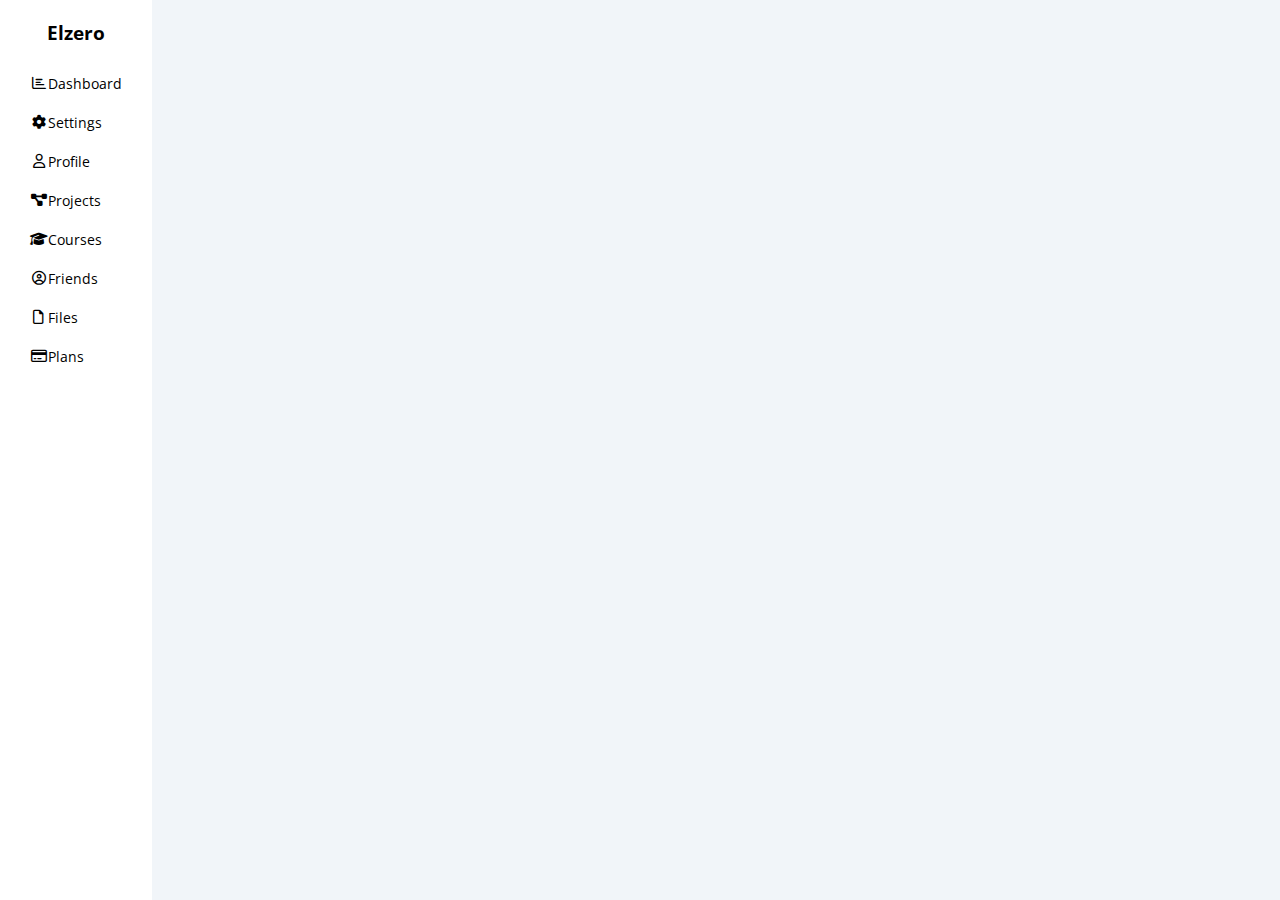
<file: template 4/index.html>
<!DOCTYPE html>
<html lang="en">
<head>
  <meta charset="UTF-8">
  <meta name="viewport" content="width=device-width, initial-scale=1.0">
  <link rel="stylesheet" href="css/master.css">
  <link rel="stylesheet" href="css/framework.css">
  <!-- open sans fonts -->
  <link rel="preconnect" href="https://fonts.googleapis.com">
  <link rel="preconnect" href="https://fonts.gstatic.com" crossorigin>
  <link href="https://fonts.googleapis.com/css2?family=Open+Sans:ital,wdth,wght@0,75..100,300..800;1,75..100,300..800&display=swap" rel="stylesheet">
  <link rel="stylesheet" href="css/all.min.css">
  <title>Dashboard</title>
</head>
<body>
  <div class="page d-flex">
      <div class="sidebar bg-white p-20 p-relative">
        <h3 class="p-relative txt-c mt-0">Elzero</h3>
        <ul>
          <li>
            <a class="active d-flex align-center fs-14 c-black rad-6 p-10" href="index.html">
              <i class="fa-regular fa-chart-bar fa-fw"></i>
              <span>Dashboard</span>
            </a>
          </li>
          <li>
            <a class="d-flex align-center fs-14 c-black rad-6 p-10" href="settings.html">
              <i class="fa-solid fa-gear fa-fw"></i>
              <span>Settings</span>
            </a>
          </li>
          <li>
            <a class="d-flex align-center fs-14 c-black rad-6 p-10" href="profile.html">
              <i class="fa-regular fa-user fa-fw"></i>
              <span>Profile</span>
            </a>
          </li>
          <li>
            <a class="d-flex align-center fs-14 c-black rad-6 p-10" href="projects.html">
              <i class="fa-solid fa-diagram-project fa-fw"></i>
              <span>Projects</span>
            </a>
          </li>
          <li>
            <a class="d-flex align-center fs-14 c-black rad-6 p-10" href="courses.html">
              <i class="fa-solid fa-graduation-cap fa-fw"></i>
              <span>Courses</span>
            </a>
          </li>
          <li>
            <a class="d-flex align-center fs-14 c-black rad-6 p-10" href="friends.html">
              <i class="fa-regular fa-circle-user fa-fw"></i>
              <span>Friends</span>
            </a>
          </li>
          <li>
            <a class="d-flex align-center fs-14 c-black rad-6 p-10" href="files.html">
              <i class="fa-regular fa-file fa-fw"></i>
              <span>Files</span>
            </a>
          </li>
          <li>
            <a class="d-flex align-center fs-14 c-black rad-6 p-10" href="plans.html">
              <i class="fa-regular fa-credit-card fa-fw"></i>
              <span>Plans</span>
            </a>
          </li>
        </ul>
      </div>
      <div class="content w-full">
</body>
</html>
</file>
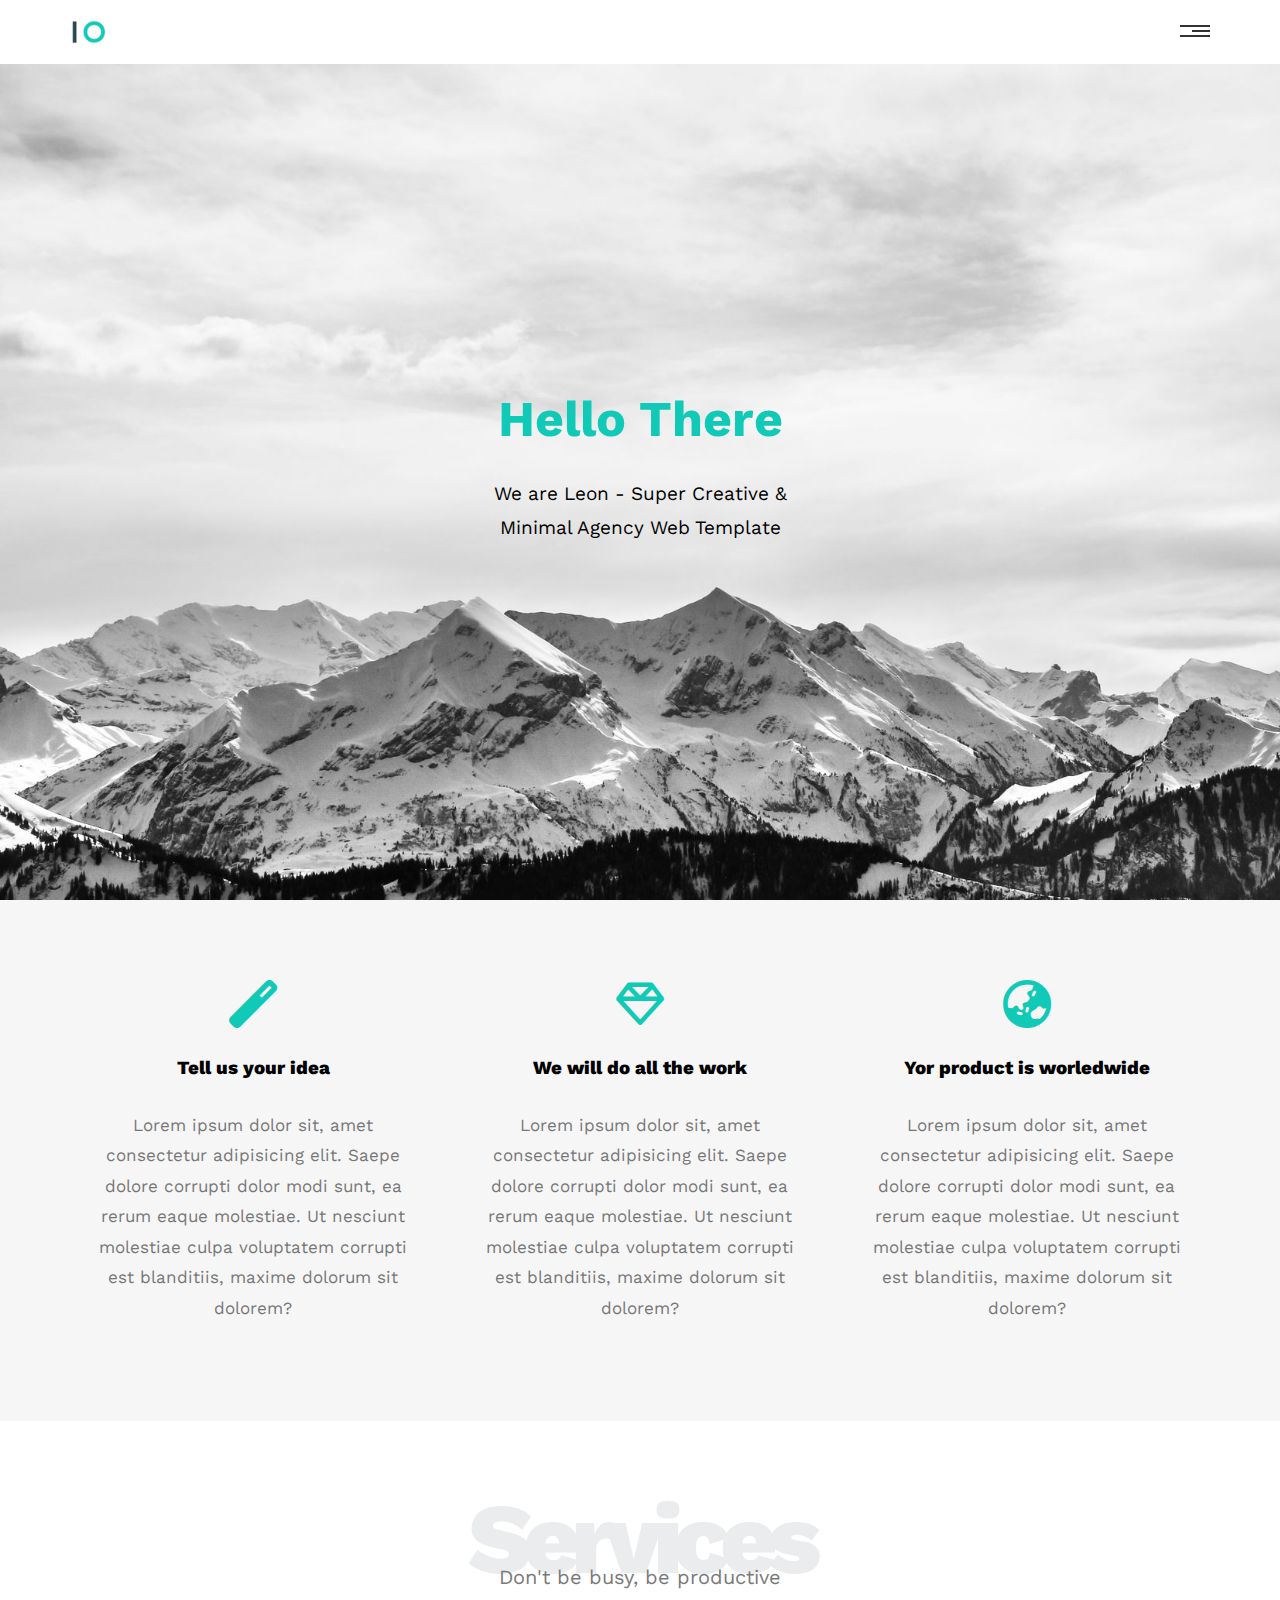
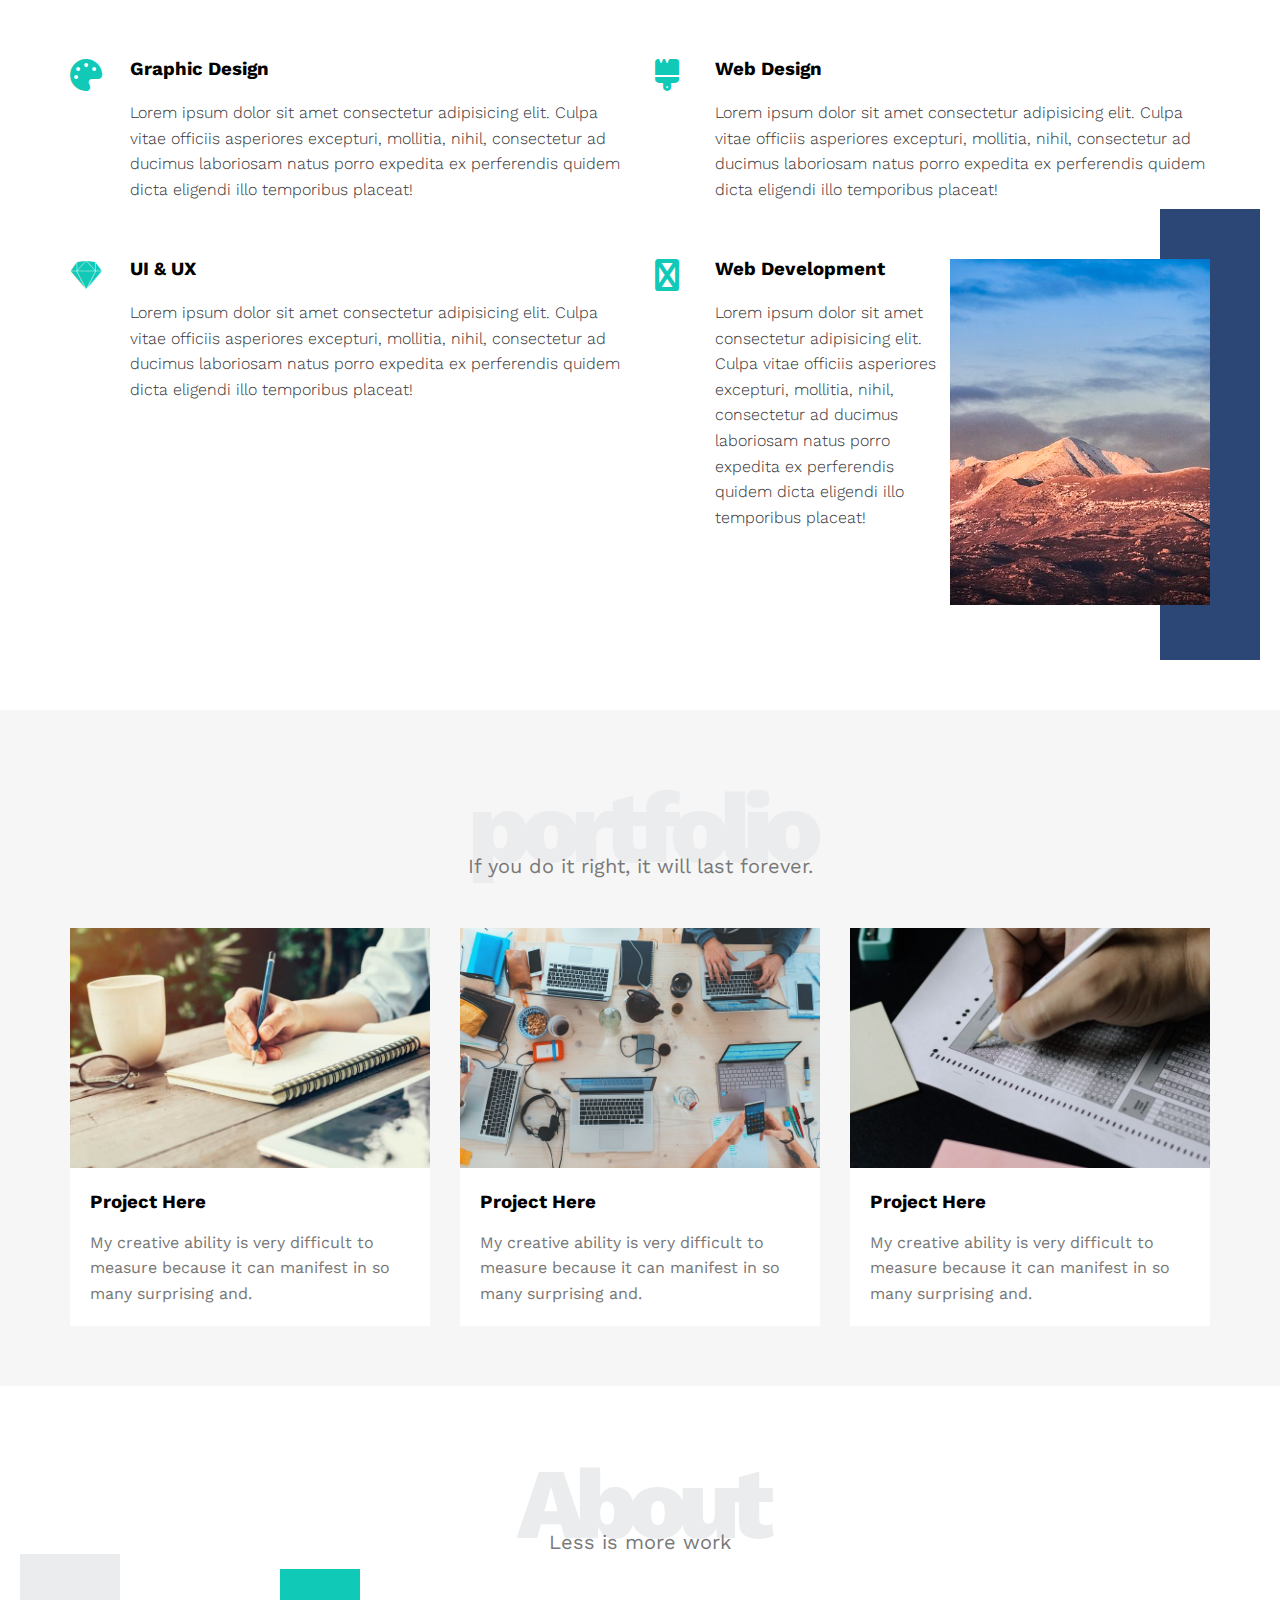
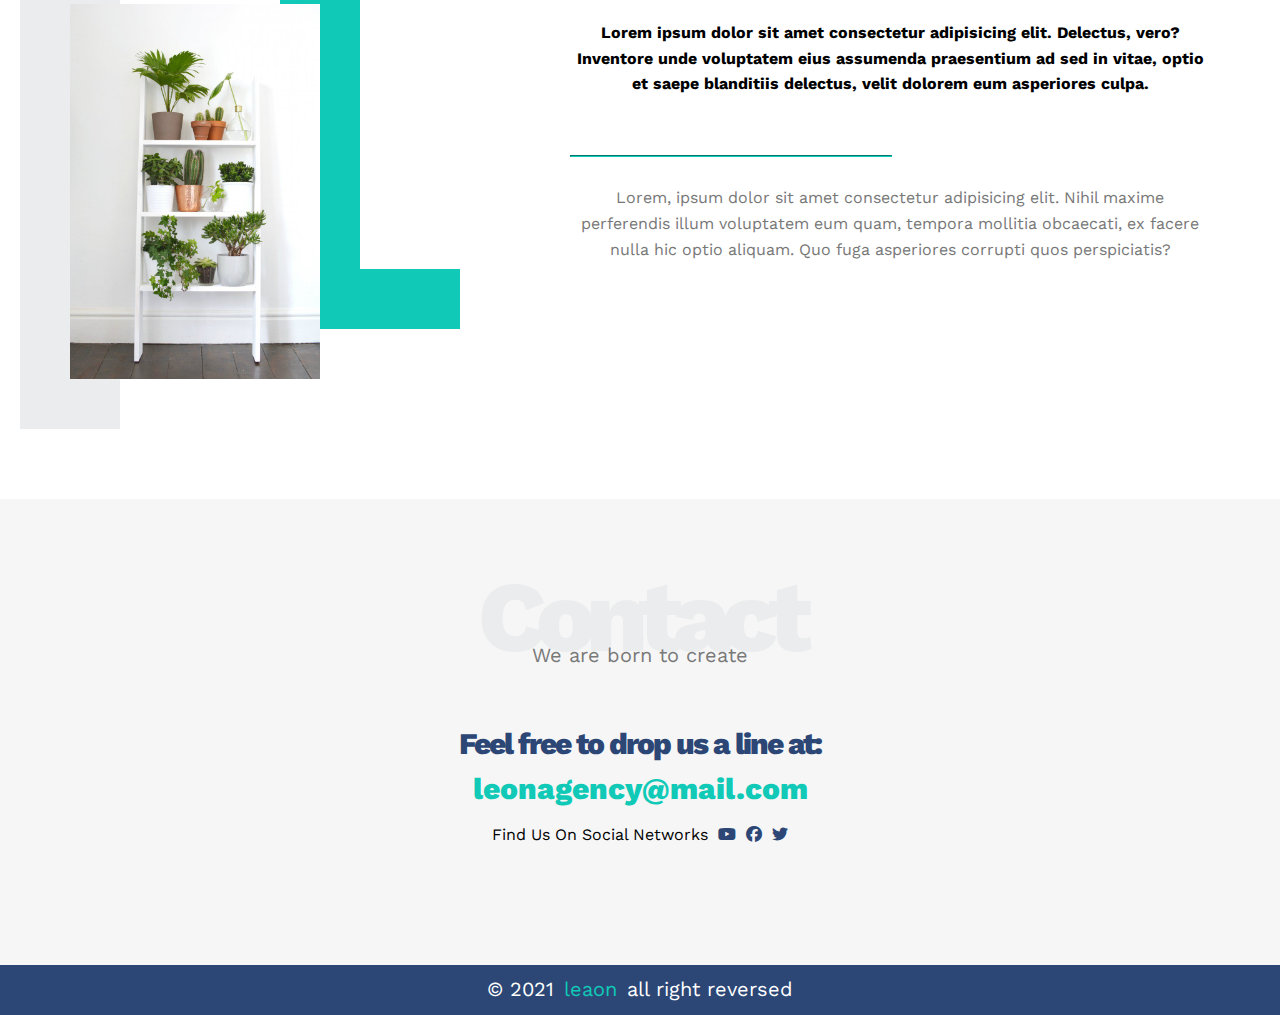
<file: templeate 1/index.html>
<!DOCTYPE html>
<html lang="en">
<head>
    <meta charset="UTF-8">
    <meta name="viewport" content="width=device-width, initial-scale=1.0">
    
    <!-- normalize.css is a modern, HTML5-ready alternative to CSS resets. -->
    <link rel="stylesheet" href="css/normalize.css">
    <!-- main css file -->
    <link rel="stylesheet" href="css/leon.css">
    <!-- font awsome icons -->
     <link rel="stylesheet" href="css/all.min.css">
    <!-- fonts from google fonts -->
    <link rel="preconnect" href="https://fonts.googleapis.com">
    <link rel="preconnect" href="https://fonts.gstatic.com" crossorigin>
    <link href="https://fonts.googleapis.com/css2?family=Work+Sans:ital,wght@0,100..900;1,100..900&display=swap" rel="stylesheet">
    <title>leon</title>
</head>
<body>
    <!-- starting heder -->
     <div class="header">
        <div class="container">
            <img class="logo" src="images/logo.png" alt="">
            <div class="links">
                <span class="icon">
                    <span></span>
                    <span></span>
                    <span></span>
                </span>
                <ul>
                    <li><a href="#services">Services</a></li>
                    <li><a href="#portifolio">Portifolio</a></li>
                    <li><a href="#about">About</a></li>
                    <li><a href="#contact">Contact</a></li>
                </ul>
            </div>
        </div>
     </div>
     <!-- end header -->
      <!-- starting landing -->
       <div class="landing">
        <div class="intro-text">
            <h1>Hello There</h1>
            <p>We are Leon - Super Creative & Minimal Agency Web Template</p>
        </div>
       </div>
       <!-- ending landing -->
         <!-- starting services -->
          <div class="features" id="services">
            <div class="container">
                <div class="feat">
                    <i class="fas fa-magic fa-3x"></i>
                    <h3>Tell us your idea</h3>
                    <p>Lorem ipsum dolor sit, amet consectetur adipisicing elit. Saepe dolore corrupti dolor modi sunt, ea rerum eaque molestiae. Ut nesciunt molestiae culpa voluptatem corrupti est blanditiis, maxime dolorum sit dolorem?</p>
                </div>
                <div class="feat">
                    <i class="far fa-gem fa-3x"></i>
                    <h3>We will do all the work</h3>
                    <p>Lorem ipsum dolor sit, amet consectetur adipisicing elit. Saepe dolore corrupti dolor modi sunt, ea rerum eaque molestiae. Ut nesciunt molestiae culpa voluptatem corrupti est blanditiis, maxime dolorum sit dolorem?</p>
                </div>
                <div class="feat">
                    <i class="fas fa-globe-asia fa-3x"></i>
                    <h3>Yor product is worledwide</h3>
                    <p>Lorem ipsum dolor sit, amet consectetur adipisicing elit. Saepe dolore corrupti dolor modi sunt, ea rerum eaque molestiae. Ut nesciunt molestiae culpa voluptatem corrupti est blanditiis, maxime dolorum sit dolorem?</p>
                </div>
            </div>
          </div>
            <!-- ending services -->
             <!-- second section -->
              <div class="services">
                <div class="container">
                    <h2 class="special-heading">Services</h2>
                    <p>Don't be busy, be productive</p>
                    <div class="services-content">
                        <div class="col">
                            <div class="srv">
                                <i class="fas fa-palette fa-2x"></i>
                                <div class="text">
                                    <h3>Graphic Design</h3>
                                    <p>Lorem ipsum dolor sit amet consectetur adipisicing elit. Culpa vitae officiis asperiores excepturi, mollitia, nihil, consectetur ad ducimus laboriosam natus porro expedita ex perferendis quidem dicta eligendi illo temporibus placeat!</p>
                                </div>
                            </div>
                            <div class="srv">
                                <i class="fab fa-sketch fa-2x"></i>
                                <div class="text">
                                    <h3>UI & UX</h3>
                                    <p>Lorem ipsum dolor sit amet consectetur adipisicing elit. Culpa vitae officiis asperiores excepturi, mollitia, nihil, consectetur ad ducimus laboriosam natus porro expedita ex perferendis quidem dicta eligendi illo temporibus placeat!</p>
                                </div>
                            </div>
                        </div>
                        <div class="col">
                            <div class="srv">
                                <i class="fas fa-brush fa-2x"></i>
                                <div class="text">
                                    <h3>Web Design</h3>
                                    <p>Lorem ipsum dolor sit amet consectetur adipisicing elit. Culpa vitae officiis asperiores excepturi, mollitia, nihil, consectetur ad ducimus laboriosam natus porro expedita ex perferendis quidem dicta eligendi illo temporibus placeat!</p>
                                </div>
                            </div>
                            <div class="srv">
                                <i class="fab fa-pencil-ruler fa-2x"></i>
                                <div class="text">
                                    <h3>Web Development</h3>
                                    <p>Lorem ipsum dolor sit amet consectetur adipisicing elit. Culpa vitae officiis asperiores excepturi, mollitia, nihil, consectetur ad ducimus laboriosam natus porro expedita ex perferendis quidem dicta eligendi illo temporibus placeat!</p>
                                </div>
                            <div class="image img-col">
                                <img src="images/services.jpg" alt="">
                            </div>
                            </div>
                        </div>
                    </div>
                </div>
              </div>
              <!-- starting portifolio -->
              <div class="portfolio" id="portifolio">
                <div class="container">
                    <h2 class="special-heading">portfolio</h2>
                    <p>If you do it right, it will last forever.</p>
                    <div class="portfolio-content">
                        <div class="card">
                            <img src="images/portfolio-1.jpg" alt="">
                            <div class="info">
                                <h3>Project Here</h3>
                                <p>My creative ability is very difficult to measure because it can manifest in so many surprising and.</p>
                            </div>
                        </div>
                        <div class="card">
                            <img src="images/portfolio-2.jpg" alt="">
                            <div class="info">
                                <h3>Project Here</h3>
                                <p>My creative ability is very difficult to measure because it can manifest in so many surprising and.</p>
                            </div>
                        </div>
                        <div class="card">
                            <img src="images/portfolio-3.jpg" alt="">
                            <div class="info">
                                <h3>Project Here</h3>
                                <p>My creative ability is very difficult to measure because it can manifest in so many surprising and.</p>
                            </div>
                        </div>
                    </div>
                </div>
              </div>
               <!-- about section -->
               <div class="about" id="about">
                <div class="container">
                    <h2 class="special-heading">About</h2>
                    <p>Less is more work</p>
                    <div class="about-content">
                        <div class="image">
                            <img src="images/about.jpg" alt="">
                        </div>
                        <div class="text">
                            <p>Lorem ipsum dolor sit amet consectetur adipisicing elit. Delectus, vero? Inventore unde voluptatem eius assumenda praesentium ad sed in vitae, optio et saepe blanditiis delectus, velit dolorem eum asperiores culpa.</p>
                            <hr>
                            <p>Lorem, ipsum dolor sit amet consectetur adipisicing elit. Nihil maxime perferendis illum voluptatem eum quam, tempora mollitia obcaecati, ex facere nulla hic optio aliquam. Quo fuga asperiores corrupti quos perspiciatis?</p>
                        </div>
                    </div>
                </div>
              </div>
              <!-- start contact section -->
              <div class="contact" id="contact">
                <div class="container">
                    <h2 class="special-heading">Contact</h2>
                    <p>We are born to create</p>
                    <div class="info">
                        <p class="lable">Feel free to drop us a line at:</p>
                        <a href="mailto:leonagency@mail.com?subject=Contact" class="link">leonagency@mail.com</a>
                        <div class="social">
                            Find Us On Social Networks
                            <i class="fab fa-youtube"></i>
                            <i class="fab fa-facebook"></i>
                            <i class="fab fa-twitter"></i>
                            
                        </div>
                    </div>
                </div>
              </div>
              <!-- footer -->
               <div class="footer">
                &copy; 2021 <span>leaon</span> all right reversed
               </div>
                          

</body>
</html>
</file>
<file: css/elzero.css>
/* start global rules */
* {
    -webkit-box-sizing: border-box;
    -moz-box-sizing: border-box;
    box-sizing: border-box;
}
:root {
    --main-color : #2196f3;
    --main-color-alt: #1454e0;
    --main-transition:.3s;
    --border-color: #e9e6e6;
    --main-top-padding: 100px;
    --main-bottom-padding: 100px;
    --paragraph-color: #777;
    --section-background: #ececec ;
}

html {
    scroll-behavior: smooth;
}

body{
    font-family: "Cairo", sans-serif;
    font-optical-sizing: auto;
  
}
a {
    text-decoration: none;
}

ul {
    list-style: none;
    margin: 0;
    padding: 0;
}

.container {
    padding-left: 15px;
    padding-right: 15px;
    margin-left: auto;
    margin-right: auto;
}

@media (min-width:767px) {
    .container {
        width: 750px;
    }
}

@media (min-width:992px) {
    .container {
        width: 970px;
    }
}

@media (min-width:1200px) {
    .container {
        width: 1170px;
    }
}

.spikes {
  position: relative;
}
.spikes::after {
  content: "";
  position: absolute;
  right: 0;
  width: 100%;
  height: 30px;
  z-index: 1;
  background-image: linear-gradient(135deg, white 25%, transparent 25%),
    linear-gradient(225deg, white 25%, transparent 25%);
  background-size: 30px 30px;
}

.main-title {
    border: 2px solid black;
    padding: 10px 20px;
    font-size: 30px;
    width: fit-content;
    position: relative;
    z-index: 1;
    transition: var(--main-transition);
    margin: 0 auto 80px;
}
.main-title:hover {
    color: white;
    border: 2px solid white;
    transition-delay: .5s;
}

.main-title::before,
.main-title::after{
    content: '';
    width: 12px;
    height: 12px;
    border-radius: 50%;
    background-color: var(--main-color);
    position: absolute;
    top: 50%;
    transform: translateY(-50%);
}
.main-title::after {
   right: -30px;
}
.main-title::before {
   left: -30px;
}

.main-title:hover::before {
   z-index: -1;
   animation: left-move 0.5s linear forwards;
}

.main-title:hover::after {
    z-index: -1;
    animation: right-move 0.5s linear forwards;
 }
/* End global */


/* start header */
header {
    background-color: white;
    box-shadow: 0 0 10px #ddd;
    position: relative;
}

header .container {
    display: flex;
    justify-content: space-between;
    align-items: center;
    flex-wrap: wrap;
    position: relative;
}

header .container .logo {
    color: var(--main-color);
    font-size: 26px;
    font-weight: bold;
    height: 72px;
    display: flex;
    align-items: center;
    justify-content: center;
}
@media (max-width:767px) {
    header .container .logo {
        width: 100%;
        height: 40px;
    }
}

header .container .main-nav {
    display: flex;

}

@media (max-width:767px) {
    header .container nav {
        margin: auto;
    }
}

header .container .main-nav > li > a {
    display: flex;
    align-items: center;
    justify-content: center;
    color: black;
    height: 72px;
    padding: 0 15px;
    position: relative;
    transition: var(--main-transition);
    overflow: hidden;

}
header .container .main-nav > li:hover .mega-menu {
    opacity: 1;
    z-index: 100;
    top: calc(100% + 1px);
}

@media (max-width:767px) {
    header .container .main-nav > li > a {
        padding: 10px;
        font-size: 12px;
        height: 40px;
    }
}
header .container .main-nav > li > a::before{
    content: '';
    position: absolute;
    width: 100%;
    height: 4px;
    top: 0;
    left: -100%;
    background-color: var(--main-color);
    transition: var(--main-transition);
}

header .container .main-nav > li > a:hover{
    color: var(--main-color);
    background-color: #fafafa;
}


header .container .main-nav > li > a:hover::before{
    left: 0;
}

header .mega-menu {
    position: absolute;
    width: 100%;
    left: 0;
    padding: 30px;
    background-color: white;
    border-bottom: 3px solid var(--main-color);
    z-index: 100;
    display: flex;
    gap: 40px;
    top: calc(100% + 50px);
    transition: top var(--main-transition), opacity var(--main-transition);
    z-index: -1;
    opacity: 0;
}

@media (max-width:767px) {
    header .mega-menu {
        flex-direction: column;
        gap: 0;
        padding: 5px;
    }
}
header .mega-menu .image img {
    max-width: 100%;
} 

@media (max-width:991px) {
    header .mega-menu .image img {
        display: none;
    }
}

header .mega-menu .links {
    min-width: 250px;
    flex: 1;
}

header .mega-menu .links li {
    position: relative;
}

header .mega-menu .links li:not(:last-child) {
    border-bottom: 1px solid var(--border-color);
}

@media (max-width:767px) {
    header .mega-menu .links:first-of-type li:last-child {
        border-bottom: 1px solid var(--border-color);
    }
}

header .mega-menu .links li::before {
    content: '';
    position: absolute;
    left: 0;
    top: 0;
    width: 0;
    height: 100%;
    background-color: #fafafa;
    z-index: -1;
    transition: var(--main-transition);
}

header .mega-menu .links li:hover:before {
    width: 100%;
}

header .mega-menu .links li a {
    color: var(--main-color);
    padding: 15px;
    display: block;
    font-size: 18px;
    font-weight: bold;
}

header .mega-menu .links li a i {
    margin-right: 10px;
}
/* end header */



/* start landing */
.landing {
    position: relative;
}


.landing::before {
    content: '';
    position: absolute;
    left: 0;
    top: -40px;
    width: 100%;
    height: 100%;
    background-color: #ececec;
    z-index: -1;
    transform: skewY(-6deg);
    transform-origin: top left;
}

.landing .container {
    min-height: calc(100vh - 72px);
    display: flex;
    align-items: center;
    padding-bottom: 120px;
    
}

.landing .text {
    flex: 1;
}

@media(max-width:991px) {
    .landing .text {
        text-align: center;
    }
}

.landing .text h1 {
    margin: 0;
    font-size: 40px;
    letter-spacing: -2px;
}

@media(max-width:991px) {
    .landing .text h1 {
        font-size: 28px;
    }
}


.landing .text p {
    font-size: 22px;
    line-height: 1.7;
    margin: 5px 0 0;
    color: #666;
    max-width: 500px;
}

@media(max-width:991px) {
    .landing .text p {
        font-size: 18px;
    }
}

@media(max-width:991px) {
    .landing .text p {
        margin: 10px auto;
    }
}

.landing .image img {
    width: 600px;
    animation-name: up-and-down;
    animation-duration: 5s;
    animation-timing-function: linear;
    animation-iteration-count: infinite;
    position: relative;
}

@media(max-width:991px) {
    .landing .image {
        display: none;
    }
}

.landing .go-down {
    color: var(--main-color);
    position: absolute;
    bottom: 30px;
    left: 50%;
    transform: translateX(-50%);
    transition: var(--main-transition);
}

.landing .go-down i {
    animation: bouncing 1.5s infinite;
}


.landing .go-down:hover {
    color: var(--main-color-alt);
}
/* end landing */
/* start articals  */

.articles {
    padding-top: var(--main-top-padding);
    padding-bottom: var(--main-bottom-padding);
    position: relative;
}


.articles .container {
    display: grid;
    grid-template-columns: repeat(auto-fill, minmax(250px, 1fr));
    gap: 40px;
}

.articles .box {
    box-shadow: 0 2px 15px rgb(0 0 0 / 10%) ;
    background-color: white;
    border-radius: 6px;
    overflow: hidden;
    transition: transform var(--main-transition), box-shadow var(--main-transition);
}


.articles .box:hover {
    transform: translateY(-10px);
    box-shadow: 0 2px 15px rgb(0 0 0 / 20%);
}

.articles .box img {
    max-width: 100%;
    width: 100%;
}

.articles .box .content {
    padding: 20px;
}

.articles .content h3 {
    margin: 0;
}

.articles .content p {
    margin: 10px 0 0 0;
    line-height: 1.5;
    color: var(--paragraph-color);
}

.articles .info {
    padding: 20px;
    border-top:  1px solid #e6e6e7;
    display: flex;
    justify-content: space-between;
    align-items: center;
}

.articles .info a {
    color: var(--main-color);
    font-weight: bold;
    width: 100%;
}

.articles .info i {
    color: var(--main-color);
}

.articles .box:hover .info i {
    animation: moving-arrow 0.6s linear infinite ;
}

/* end articals  */

/* start gallery */

.gallery {
    padding-top: var(--main-top-padding);
    padding-bottom: var(--main-bottom-padding);
    position: relative;
    background-color: var(--section-background);
}


.gallery .container {
    display: grid;
    grid-template-columns: repeat(auto-fill, minmax(300px, 1fr));
    gap: 40px;
}

.gallery .container .box {
    padding: 15px;
    background-color: white;
    box-shadow: 0px 12px 20px 0px rgb(0 0 0 /13%), 0px 2px 4px 0px rgb(0 0 0 /12%);
}

.gallery .container .box .image {
    position: relative;
    overflow: hidden;
}

.gallery .container .box .image::before {
    content: '';
    position: absolute;
    top: 50%;
    left: 50%;
    transform: translate(-50% , -50%);
    width: 0;
    height: 0;
    opacity: 0;
    background-color: rgb( 255 255 255 / 20%);
    z-index: 2;
    
}

.gallery .container .box .image:hover::before {
    animation: flashing .7s;
}

.gallery .container .box .image:hover img {
    transform: rotate(5deg) scale(1.1);
}

.gallery .container .box .image img {
    max-width: 100%;
    transition: var(--main-transition);
}

/* end gallery */


/* start features */

.features {
    padding-top: var(--main-top-padding);
    padding-bottom: var(--main-bottom-padding);
    position: relative;
    background-color: white;
}

.features .container {
    display: grid;
    grid-template-columns: repeat(auto-fill, minmax(300px , 1fr));
    gap: 40px;
}

.features .container .box {
    text-align: center;
    border: 1px solid #ccc;
}

.features .container .img-holder {
    position: relative;
    overflow: hidden;
}

.features .container .img-holder::before {
    content: '';
    position: absolute;
    left: 0;
    top: -1px;
    width: 100%;
    height: 100%;
}


.features .container .img-holder::after {
    content: '';
    position: absolute;
    bottom: 0;
    right: 0;
    border-style: solid;
    border-width: 0px 0px 170px 500px;
    border-color: transparent transparent white transparent;
    transition: var(--main-transition);
}

.features .container .box:hover .img-holder::after {
    border-width: 170px 500px 170px 0px;
}


.features .container .img-holder img {
    max-width: 100%;
}

.features .container .box h2 {
    position: relative;
    font-size: 40px;
    width: fit-content;
    margin: auto;
}

.features .container .box h2:after {
    content: '';
    position: absolute;
    bottom: -20px;
    left: 15px;
    height: 5px;
    width: calc(100% - 30px);
}

.features .container .box p {
    line-height: 2;
    font-size: 20px;
    margin: 30px 0;
    padding: 25px;
    color: #777;
}

.features .container .box a {
    display: block;
    border: 3px solid;
    text-decoration: none;
    width: fit-content;
    margin: 0 auto 30px;
    font-weight: bold;
    font-size: 22px;
    padding: 10px 20px;
    border-radius: 6px;
    transition: var(--main-transition);
}

.features .quality .img-holder::before {
    background-color: rgb(244 61 52 / 60%);
}

.features .quality h2::after {
    background-color: #f44036;
}

.features .quality a { 
    color: #f44036;
    border-color:#f44036 ;
    background: linear-gradient(to right, #f44036 50%, white 50%);
    background-size: 200% 100%;
    background-position: right bottom;
}

.features .container .box:hover a {
    background-position: left bottom;
    color: white;
}


.features .time .img-holder::before {
    background-color:rgba(0, 150, 136, 0.6);
}

.features .time h2::after {
    background-color: rgba(0, 150, 136, 0.6);
}

.features .time a { 
    color: rgba(0, 150, 136, 0.6);
    border-color:rgba(0, 150, 136, 0.6); 
    background: linear-gradient(to right, rgba(0, 150, 136, 0.6) 50%, white 50%);
    background-size: 200% 100%;
    background-position: right bottom;
}

.features .passion .img-holder::before {
    background-color:rgba(3, 169, 244, 0.6);
}

.features .passion h2::after {
    background-color: rgba(3, 169, 244, 0.6);
}

.features .passion a { 
    color: rgba(3, 169, 244, 0.6);
    border-color:rgba(3, 169, 244, 0.6); 
    background: linear-gradient(to right, rgba(3, 169, 244, 0.6) 50%, white 50%);
    background-size: 200% 100%;
    background-position: right bottom;
}

/* end features */

/* start testimonials */

.testimonials {
    padding-top: var(--main-top-padding);
    padding-bottom: var(--main-bottom-padding);
    position: relative;
    background-color: var(--section-background);
}

.testimonials .container {
    display: grid;
    grid-template-columns: repeat(auto-fill, minmax(300px, 1fr));
    gap: 40px;
}


.testimonials .container .box {
    background-color: white;
    padding: 20px;
    position: relative;
    box-shadow: 0 2px 4px rgb(0 0 0 / 7%);
}
.testimonials .container .box h3 {
    margin: 0 0 10px;
    color: var(--main-color);
}

.testimonials .container .box .title {
    color: #777;
    margin-bottom: 10px;
    display: block;
}

.testimonials .box img {
    position: absolute;
    border: 10px solid var(--section-background);
    border-radius: 50%;
    width: 100px;
    height: 100px;
    right: -10px;
    top: -50px;
}

.testimonials .box p  {
    line-height: 1.5;
    color: #777;
    margin-top: 10px;
    margin-bottom: 0;
    
}

.testimonials .box .rate .filled {
    color: #ffc107;
}
/* end testimonials */

/* start team */

.team {
    padding-top: var(--main-top-padding);
    padding-bottom: var(--main-bottom-padding);
    position: relative;
}

.team .container {
    display: grid;
    grid-template-columns: repeat(auto-fill, minmax(300px, 1fr));
    gap: 40px;
}

.team .container .box {
    position: relative;
}

.team .container .box:hover::after {
    width: calc(100% - 60px);
}

.team .container .box::before,
.team .container .box::after {
    content: '';
    position: absolute;
    right: 0;
    top: 0;
    height: 100%;
    border-radius: 10px;
    transition: var(--main-transition);
}

.team .container .box::before {
    z-index: -2;
    width: calc(100% - 60px);
    background-color: #f3f3f3;
}

.team .container .box::after {
    z-index: -1;
    background-color: #e4e4e4;
    width: 0;
}

.team .box .data img {
    max-width: 100%;
    width: calc(100% - 60px);
    transition: var(--main-transition);
    border-radius: 10px;
    transition: var(--main-transition);
}

.team .container .box:hover .data img {
    filter:grayscale(100%) ;
}

.team .box .data {
    display: flex;
    align-items: center;
    padding-top: 60px;
}


.team .box .data .social {
    width: 60px;
    display: flex;
    flex-direction: column;
    align-items: center;
    gap: 20px;
}

.team .box .data .social a {
    width: 60px;
    height: 30px;
    display: flex;
    justify-content: center;
    align-items: center;
   
}

.team .box .data .social a:hover i {
    color: var(--main-color);
}

.team .box .data .social i {
    color: #777;
    transition: var(--main-transition);
}
.team .box .info {
    padding-left: 80px;
}

.team .box .info h3 {
    margin-bottom: 0;
    color: var(--main-color);
    font-size: 22px;
    transition: var(--main-transition);
}

.team .box .info p {
    margin-top: 10px;
    margin-bottom: 25px;
}

.team .box:hover .info h3 {
    color: #777;
}

/* end team */

/* start services */

.services {
    padding-top: var(--main-top-padding);
    padding-bottom: var(--main-bottom-padding);
    position: relative;
    background-color: var(--section-background);
}

.services .container {
    display: grid;
    grid-template-columns: repeat(auto-fill, minmax(300px, 1fr));
    gap: 40px;
}

.services .container .box {
    background-color: #ffffff;
    text-align: center;
    padding-top: 30px;
    box-shadow: 0 12px 20px  0 rgb(0 0 0 /13%), 0 2px 4px 0 rgb(0 0 0 /12%);
    counter-increment: services;
    transition: var(--main-transition);
    position: relative;
}

.services .container .box::before {
    content: '';
    position: absolute;
    left: 50%;
    top: -3px;
    transform: translate(-50%);
    height: 3px;
    background-color: var(--main-color);
    width: 0;
    transition: var(--main-transition);
}

.services .container .box:hover::before {
    width: 100%;
}

.services .container .box:hover {
    transform: translateY(-10px);
}

.services .container .box > i {
    color: #d5d5d5;
    margin: 40px auto 20px;
    display: block;
    text-align: center;
}

.services .container .box > h3 {
    color: var(--main-color);
    text-align: center;
    margin-top: 20px;
    margin-bottom: 40px;
    font-size: 25px;
}

.services .container .box .info {
    padding: 15px;
    position: relative;
    background-color: #f9f9f9;
    text-align: right;

}

.services .container .box .info::before {
    content: '0' counter(services);
    position: absolute;
    left: 0;
    background-color: var(--main-color);
    color: white;
    top: 0;
    height: 100%;
    width: 100px;
    font-size: 30px;
    font-weight: bold;
    display: flex;
    align-items: center;
    justify-content: center;
    padding-left: 5px;
    text-align: center;
}

.services .container .box .info::after {
    content: '';
    position: absolute;
    background-color: #d5d5d5;
    top: 0;
    left: 90px;
    width: 60px;
    height: calc(100% + 0.4px);
    transform: skewX(-30deg);

}

.services .container .box .info a {
    color: var(--main-color);
}

/* end services */

/* start skills */

.our-skills {
    padding-top: var(--main-top-padding);
    padding-bottom: var(--main-bottom-padding);
    position: relative;
}

.our-skills .container {
    display: flex;
    align-items: center;
}
@media (max-width:991px) {
    .our-skills .container img {
        display: none;
    }
}



.our-skills .container .skills {
    flex: 1;
}

.our-skills .skill {

}

.our-skills .skill h3 {
    display: flex;
    justify-content: space-between;
    align-items: center;
}

.our-skills .skill span {
    font-size: 12px;
    border: 1px solid #ccc;
    padding: 3px 5px;
    border-radius: 4px;
    color: var(--main-color);
    position: relative;
}

.our-skills .skill span::after {
    content: '';
    position: absolute;
    bottom: -11px;
    left: 50%;
    transform: translateX(-50%);
    border-width: 6px;
    border-style: solid;
    border-color: #ccc transparent transparent;
}

.our-skills .skill .the-progress {
    height: 30px;
    background-color: #eee;
    position: relative;
}

.our-skills .skill .the-progress span {
    position: absolute;
    left: 0;
    top: 0;
    height: 100%;
    background-color: var(--main-color);
}

/* end skills */
/* start workspace */

.work-steps {
    padding-top: var(--main-top-padding);
    padding-bottom: var(--main-bottom-padding);
    position: relative;
    background-color: var(--section-background);
}

.work-steps .container {
    display: flex;
    align-items: center;
    justify-content: space-between;

}

@media (max-width:991px) {
    .work-steps .container {
        flex-direction: column;
    }

}

.work-steps .container .image {
    max-width: 100%;
    margin-right: 100px;
}

@media (max-width:991px) {
    .work-steps .container .image {
    margin: 0 0 50px;
}

}

.work-steps .container .info .box {
    background-color: #f5f5f5;
    padding: 30px;
    margin-bottom: 20px;
    display: flex;
    align-items: center;
    border: 2px solid white;
    border-radius: 6px;
    position: relative;
    z-index: 1;
}

.work-steps .container .info .box::before {
    content: '';
    position: absolute;
    left: 50%;
    top: 50%;
    transform: translate(-50%, -50%);
    background-color: #ededed;
    width: 0;
    height: 0;
    transition: var(--main-transition);
    z-index: -1;
}

.work-steps .container .info .box:hover::before {
    width: 100%;
    height: 100%;
}



.work-steps .container .info .box img {
    width: 64px;
    margin-right: 30px;
}

.work-steps .container .info .box h3 {
    margin: 0;
    font-size: 22px;
}

.work-steps .container .info .box p {
    color: #777;
    line-height: 1.7;
    margin: 10px 0 0;
    font-size: 18px;
}
/* end workspace */
/* start events */

.events {
    padding-top: var(--main-top-padding);
    padding-bottom: var(--main-bottom-padding);
    position: relative;
}

.events .container {
    display: flex
;
    align-items: center;
    flex-wrap: wrap;
}

.events .container img {
    max-width: 450px;
}

@media (max-width:991px) {
    .events .container img {
        display: none;
    }
}

.events .info {
    flex: 1;
}

.events .time {
    display: flex;
    align-items: center;
    margin: 20px auto;
    gap: 10px;
    justify-content: center;
    width: fit-content;
    background-color: white;
}

.events .time .unit {
    border: 1px solid #d4d4d4;
    border-radius: 6px;
    text-align: center;
    width: 75px;
    transition: var(--main-transition);
}

.events .time .unit span {
    display: block;
}

.events .time .unit:hover {
    border-color: var(--main-color);
}

.events .time .unit span:first-child {
    font-size: 35px;
    padding: 15px;
    color: var(--main-color);
    font-weight: bold;
}

.events .time .unit:hover span:last-child {
    border-color: var(--main-color);
}

.events .time .unit span:last-child {
    padding: 8px 10px;
    font-size: 12px;
    border-top: 1px solid #d4d4d4;
    transition: var(--main-transition);
}

.events .title {
    text-align: center;
    margin-top: 40px 0 0;
    font-size: 30px;
}

.events .description {
    text-align: center;
    line-height: 1.7;
    font-size: 16px;
    color: #777;
}
.events .subscribe {
    width: 100%;
    margin-top: 50px;
}

.events .subscribe form {
    width: 600px;
    margin: 20px auto;
    padding: 30px 40px;
    background-color: #f6f5f5;
    border-radius: 50px;
    display: flex;
    gap: 20px;
}
@media (max-width:767px) {
    .events .subscribe form {
        max-width: 100%;
        padding: 20px;
        flex-direction: column;
        border-radius: 0;
    }

}
.events .subscribe form input[type='email'] {
    padding: 20px;
    outline: none;
    border-radius: 50px;
    border: none;
    flex: 1;
    caret-color: var(--main-color);
}
@media (max-width:767px) {
    .events .subscribe form input[type='email'] {
        border-radius: 0;
    }
}

.events .subscribe form input[type='email']::placeholder {
    transition: opacity var(--main-transition);
}

.events .subscribe form input[type='email']:focus::placeholder {
    opacity: 0;
}
.events .subscribe form input[type='submit'] {
    color: white;
    background-color: var(--main-color);
    border-radius: 50px;
    padding: 20px 20px;
    border: none;
    font-weight: bold;
    cursor: pointer;
    transition: var(--main-transition);
}

@media (max-width:767px) {
    .events .subscribe form input[type='submit'] {
        border-radius: 0;
    }
}

.events .subscribe form input[type='submit']:hover {
    filter: grayscale(80%);
}

.events .dots {
    background-image: url(../images/dots.png);
    height: 186px;
    width: 204px;
    background-repeat: no-repeat;
    position: absolute;
    z-index: -1;
   
}
@media (max-width:991px) {
    .events .dots {
        display: none;
    }
}
.events .dots-up {
    top: 200px;
    right: 0;
}
.events .dots-down {
    bottom: 200px;
    left: 0;
}
/* end events */

/* start pricing */

.pricing {
    padding-top: var(--main-top-padding);
    padding-bottom: var(--main-bottom-padding);
    position: relative;
    background-color: var(--section-background);
}

.pricing .container {
    display: grid;
    grid-template-columns: repeat(auto-fill, minmax(300px , 1fr));
    gap: 30px;
}

.pricing .box {
    position: relative;
    box-shadow: 0 12px 20px 0 rgb(0 0 0 / 13%), 0 2px 4px 0 rgb(0 0 0 / 12%);
    transition: var(--main-transition);
    background: white;
    text-align: center;
    z-index: 1;
}

.pricing .box::before {
    content: '';
    position: absolute;
    top: 0;
    left: 0;
    width: 0;
    height: 50%;
    background-color: #f6f6f6;
    transition: var(--main-transition);
    z-index: -1;
}


.pricing .box::after {
    content: '';
    position: absolute;
    top: 50%;
    right: 0;
    width: 0;
    height: 50%;
    background-color: #f6f6f6;
    transition: var(--main-transition);
    z-index: -1;
}

.pricing .box:hover::before,
.pricing .box:hover::after {
    width: 100%;
}
@media (min-width:1200px) {
    .pricing .box.popular {
        top: -20px;
    }
}

.pricing .box.popular .label {
    position: absolute;
    writing-mode: vertical-rl;
    background-color: var(--main-color);
    color: white;
    font-weight: bold;
    padding: 10px 10px 35px 10px;
    font-size: 18px;
    right: 20px;
    width: 40px;


}

@media (max-width:991px) {
    .pricing .box.popular {
        order: -1;
    }
}
.pricing .box.popular .label::before {
    content: '';
    position: absolute;
    bottom: 0;
    right: 0;
    border-style: solid;
    border-color: transparent transparent white transparent;
    border-width: 20px;
}

.pricing .box .title {
    font-weight: bold;
    margin: 30px 0;
    font-size: 25px;
    letter-spacing: -1px;
}

.pricing .box img {
    width: 80px;
    margin-bottom: 30px;
}

.pricing .box .price {
    margin-bottom: 20px;
}

.pricing .box .amount {
    display: block;
    font-size: 60px;
    font-weight: bold;
    margin-bottom: 5px;
    color: var(--main-color);
}

.pricing .box .time {
    color: #777;
}

.pricing .box ul {
    text-align: left;
    
}

.pricing .box ul li {
    padding: 20px;
    border-top: 1px solid #eee;
}

.pricing .box ul li::before {
    content: "\f00c";
    font-family: "Font Awesome 5 Free";
    margin-right: 10px;
    font-weight: 900;
    color: var(--main-color);
}

.pricing .box a {
    display: block;
    width: fit-content;
    border: 2px solid var(--main-color);
    color: var(--main-color);
    margin: 30px auto 40px;
    padding: 15px 20px;
    border-radius: 6px;
    font-weight: bold;
    transition: var(--main-transition);
}

.pricing .box a:hover {
    background-color: var(--main-color-alt);
    border-color: var(--main-color-alt);
    color: white;
}

.pricing .dots {
    background-image: url(../images/dots.png);
    height: 186px;
    width: 204px;
    background-repeat: no-repeat;
    position: absolute;
    
   
}

.pricing .dots-up {
    top: 200px;
    right: 0;
}
.pricing .dots-down {
    bottom: 200px;
    left: 0;
}
/* end pricing */

/* start videos */
.videos {
    padding-top: var(--main-top-padding);
    padding-bottom: var(--main-bottom-padding);
    position: relative;
}

.videos .holder {
    display: flex;
    justify-content: center;
    background-color: var(--section-background);
    border: 1px solid #ddd;
}
@media (max-width:991px) {
    .videos .holder {
        flex-direction: column;
    }
}

.videos .holder .list {
    min-width: 300px;
    background-color: white;
}

.videos .holder .list .name {
    display: flex;
    justify-content: space-between;
    padding: 20px;
    background-color: #f4f4f4;
    font-weight: bold;
}


.videos .holder .list ul li {
    padding: 20px;
    border-top: 1px solid var(--section-background);
    cursor: pointer;
    transition: var(--main-transition);
}

.videos .holder .list ul li:hover {
    background-color: #fafafa;
    color: var(--main-color);
}

.videos .holder .list ul li span {
    display: block;
    margin-top:10px;
    color: #777;
}

.videos .holder .preview {
    background-color: #e2e2e2;
    padding: 10px;
    display: flex;
    flex-direction: column;
    justify-content: space-between;
}

.videos .holder .preview img {
    max-width: 100%;
 }

.videos .holder .preview .info {
    padding: 20px;
    background-color: white;
    margin-top: 10px;
}

/* end videos */

/* start stats */

.stats {
    padding-top: var(--main-top-padding);
    padding-bottom: var(--main-bottom-padding);
    position: relative;
    background-image: url('../images/stats.jpg');
    background-size: cover;
    min-height: 300px;
}

.stats::before {
    content: '';
    position: absolute;
    top: 0;
    left: 0;
    width: 100%;
    height: 100%;
    background-color: rgb(255 255 255 / 95%);
}

.stats h2 {
    font-weight: bold;
    font-size: 40px;
    width: fit-content;
    margin: 0 auto 50px;
    position: relative;
}

.stats .container {
    display: grid;
    grid-template-columns: repeat(auto-fill, minmax(250px , 1fr));
    gap: 30px;
    position: relative;
}

.stats .box {
    background-color: white;
    padding: 30px 15px;
    position: relative;
    text-align: center;
    opacity: .8;
    transition: var(--main-transition);

}
.stats .box:hover {
    opacity: 1;
}

.stats .box::before,
.stats .box::after {
    content: '';
    position: absolute;
    width: 2px;
    background-color: var(--main-color);
    transition: calc(var(--main-transition) + .5s);
    height: 0;
}

.stats .box::before {
    left: 0;
    bottom:0 ;
}
.stats .box:hover::before {
    
    height: 100%;
}

.stats .box::after {
    right: 0;
    top:0 ;
}
.stats .box:hover::after {
    
    height: 100%;
}

.stats .box .number {
    display: block;
    font-size: 50px;
    font-weight: bold;
    margin-top: 10px;
    margin-bottom: 10px;
}
.stats .box .text {
    color: var(--main-color);
    font-style: italic;
    font-size: 20px;
    font-weight: bold;
}
/* end stats */

/* start discount */

.discount {
    min-height: 100vh;
    display: flex;
    flex-wrap: wrap;
}
@media (max-width:991px) {
    .discount {
        flex-direction: column;
        gap: 30px;
    }
}

.discount .content {
    text-align: center;
    padding: 0 20px;
}

.discount .content img {
    width: 300px;
    max-width: 100%;
}

.discount .content h2 {
    font-size: 40px;
    letter-spacing: -2px;
}

.discount .content p {
    line-height: 1.6;
    font-size: 18px;
    max-width: 500px;
}



.discount .image {
    background-image: url('../images/discount-background1.jpg');
    background-size: cover;
    color: white;
    flex-basis: 50%;
    display: flex;
    align-items: center;
    justify-content: center;
    position: relative;
    z-index: 1;
    animation: change-background 10s linear infinite;
}

.discount .image::before {
    content: '';
    position: absolute;
    left: 0;
    top: 0;
    height: 100%;
    width: 100%;
    background-color: rgb(23 135 224 / 89%);
    z-index: -1;
}


.discount .form {
    display: flex;
    align-items: center;
    justify-content: center;
    flex-basis: 50%;
}

.discount .form .input {
    display: block;
    width: 100%;
    margin-bottom: 25px;
    padding: 15px;
    border: none;
    outline: none;
    border-bottom: 1px solid #ccc;
    background-color: #f9f9f9;
    caret-color: var(--main-color);
}

.discount .form textarea.input {
    resize: none;
    height:200px;
}



.discount .form input[type='submit'] {
    display: block;
    width: 100%;
    padding: 15px;
    background-color: var(--main-color);
    color: white;
    font-size: 20px;
    border: none;
    cursor: pointer;
    transition: var(--main-transition);

}

.discount .form input[type='submit']:hover {
    background-color: var(--main-color-alt);
}

/* end discount */

/* start footer */

.footer {
    padding: 70px 0 0;
    background-color: rgb(25, 25, 25);
   
}

@media (max-width:991px) {
    .footer {
        margin-top: 30px;
    }
}
.footer .container {
    display: grid;
    grid-template-columns: repeat(auto-fill, minmax(250px , 1fr));
    gap: 40px;
}

@media (max-width:767px) {
    .footer .container {
        text-align: center;
    }
}


.footer .box h3 {
    color: white;
    font-size: 50px;
    margin: 0px 0px 20px;
}

.footer .box .social {
    display: flex;
}

@media (max-width:767px) {
    .footer .box .social {
        justify-content: center
    }
}

.footer .box .social li {
    margin-right: 10px;
}

.footer .box .social li a {
    background-color: rgb(49, 49, 49);
    color: rgb(185, 185, 185);
    display: inline-flex;
    justify-content: center;
    align-items: center;
    width: 50px;
    height: 50px;
    font-size: 20px;
    transition: var(--main-transition);
}

.footer .box .social .facebook:hover {
  background-color: #1877f2;
}
.footer .box .social .twitter:hover {
  background-color: #1da1f2;
}
.footer .box .social .youtube:hover {
  background-color: #ff0000;
}

.footer .box .text {
    line-height: 2;
    color: #b9b9b9 ;
}

.footer .box .links li {
    padding: 15px 0;
    transition: var(--main-transition);
}

.footer .box .links li:not(:last-child) {
    border-bottom: 1px solid #444;
}

.footer .box .links li:hover {
    padding-left: 10px;
    
}

.footer .box .links li:hover a {
    color: white;
}

.footer .box .links li a {
    color: #b9b9b9;
    transition: var(--main-transition);
}



.footer .box .links li a::before {
    content: '\F101';
    font-family: "Font Awesome 5 Free";
    margin-right: 10px;
    color: var(--main-color);
    font-weight: 900;
}

.footer .box .line {
    display: flex;
    align-items: center;
    color: #b9b9b9;
    margin-bottom: 30px;
}

@media (max-width:767px) {
    .footer .box .line {
        flex-direction: column;
    }
}
.footer .box .line i {
    font-size: 25px;
    color:  var(--main-color);
    margin-right: 10px;
}

@media (max-width:767px) {
    .footer .box .line i{
        margin-bottom: 15px;
    }
}

.footer .box .line .info {
   line-height: 1.7; 
   flex: 1;
}
.footer .box .line .info span {
    display: block;
}

.footer .footer-gallery img {
    width: 78px;
    border: 3px solid white;
    margin: 2px;
}

.footer .copyright {
    padding: 25px 0;
    text-align: center;
    color: white;
    margin: 50px 0 0;
    border-top: 1px solid #444;
}
/* end footer */



/* start animation */
@keyframes up-and-down {
    0%, 100% {
        top:0
    }

    50% {
        top:-50px
    }
}

@keyframes bouncing {
    0%, 10%, 20%, 50%, 80%, 100% {
        transform: translateY(0);
    }
    40%, 60% {
       transform: translateY(-15px); 
    }
}
@keyframes left-move {
    50% {
        left: 0;
        width: 12px;
        height: 12px;
    }
    100% {
        border-radius: 0;
        left: 0;
        width: 100%;
        height: 100%
    }
}

@keyframes right-move {
    50% {
        right: 0;
        width: 12px;
        height: 12px;
    }
    100% {
        border-radius: 0;
        right: 0;
        width: 100%;
        height: 100%
    }
}
@keyframes moving-arrow {
    100% {
        transform: translateX(10px);
    }
    
}
@keyframes flashing {
    0% , 40% {
        opacity: 1;
        
    }
    100% {
        width: 200%;
        height: 200%;
        opacity: 0;
    }
    
}

@keyframes change-background {
    0%, 100% {
        background-image: url('../images/discount-background1.jpg');
    }
    
     50% {
        background-image: url('../images/discount-background2.jpg');
    }
}
/* end animation */

/* speial edits */

.articles p {
    text-transform:capitalize;
}

.articles h3 {
    text-transform: uppercase;
}

.articles .box span {
    color: var(--main-color);
    font-size: 18px;
    font-weight: bold;
}
</file>
<file: template 3/css/elzero.css>
/* start global rules */
* {
    -webkit-box-sizing: border-box;
    -moz-box-sizing: border-box;
    box-sizing: border-box;
}
:root {
    --main-color : #2196f3;
    --main-color-alt: #1454e0;
    --main-transition:.3s;
    --border-color: #e9e6e6;
    --main-top-padding: 100px;
    --main-bottom-padding: 100px;
    --paragraph-color: #777;
    --section-background: #ececec ;
}

html {
    scroll-behavior: smooth;
}

body{
    font-family: "Cairo", sans-serif;
    font-optical-sizing: auto;
  
}
a {
    text-decoration: none;
}

ul {
    list-style: none;
    margin: 0;
    padding: 0;
}

.container {
    padding-left: 15px;
    padding-right: 15px;
    margin-left: auto;
    margin-right: auto;
}

@media (min-width:767px) {
    .container {
        width: 750px;
    }
}

@media (min-width:992px) {
    .container {
        width: 970px;
    }
}

@media (min-width:1200px) {
    .container {
        width: 1170px;
    }
}

.spikes {
  position: relative;
}
.spikes::after {
  content: "";
  position: absolute;
  right: 0;
  width: 100%;
  height: 30px;
  z-index: 1;
  background-image: linear-gradient(135deg, white 25%, transparent 25%),
    linear-gradient(225deg, white 25%, transparent 25%);
  background-size: 30px 30px;
}

.main-title {
    border: 2px solid black;
    padding: 10px 20px;
    font-size: 30px;
    width: fit-content;
    position: relative;
    z-index: 1;
    transition: var(--main-transition);
    margin: 0 auto 80px;
}
.main-title:hover {
    color: white;
    border: 2px solid white;
    transition-delay: .5s;
}

.main-title::before,
.main-title::after{
    content: '';
    width: 12px;
    height: 12px;
    border-radius: 50%;
    background-color: var(--main-color);
    position: absolute;
    top: 50%;
    transform: translateY(-50%);
}
.main-title::after {
   right: -30px;
}
.main-title::before {
   left: -30px;
}

.main-title:hover::before {
   z-index: -1;
   animation: left-move 0.5s linear forwards;
}

.main-title:hover::after {
    z-index: -1;
    animation: right-move 0.5s linear forwards;
 }
/* End global */


/* start header */
header {
    background-color: white;
    box-shadow: 0 0 10px #ddd;
    position: relative;
}

header .container {
    display: flex;
    justify-content: space-between;
    align-items: center;
    flex-wrap: wrap;
    position: relative;
}

header .container .logo {
    color: var(--main-color);
    font-size: 26px;
    font-weight: bold;
    height: 72px;
    display: flex;
    align-items: center;
    justify-content: center;
}
@media (max-width:767px) {
    header .container .logo {
        width: 100%;
        height: 40px;
    }
}

header .container .main-nav {
    display: flex;

}

@media (max-width:767px) {
    header .container nav {
        margin: auto;
    }
}

header .container .main-nav > li > a {
    display: flex;
    align-items: center;
    justify-content: center;
    color: black;
    height: 72px;
    padding: 0 15px;
    position: relative;
    transition: var(--main-transition);
    overflow: hidden;

}
header .container .main-nav > li:hover .mega-menu {
    opacity: 1;
    z-index: 100;
    top: calc(100% + 1px);
}

@media (max-width:767px) {
    header .container .main-nav > li > a {
        padding: 10px;
        font-size: 12px;
        height: 40px;
    }
}
header .container .main-nav > li > a::before{
    content: '';
    position: absolute;
    width: 100%;
    height: 4px;
    top: 0;
    left: -100%;
    background-color: var(--main-color);
    transition: var(--main-transition);
}

header .container .main-nav > li > a:hover{
    color: var(--main-color);
    background-color: #fafafa;
}


header .container .main-nav > li > a:hover::before{
    left: 0;
}

header .mega-menu {
    position: absolute;
    width: 100%;
    left: 0;
    padding: 30px;
    background-color: white;
    border-bottom: 3px solid var(--main-color);
    z-index: 100;
    display: flex;
    gap: 40px;
    top: calc(100% + 50px);
    transition: top var(--main-transition), opacity var(--main-transition);
    z-index: -1;
    opacity: 0;
}

@media (max-width:767px) {
    header .mega-menu {
        flex-direction: column;
        gap: 0;
        padding: 5px;
    }
}
header .mega-menu .image img {
    max-width: 100%;
} 

@media (max-width:991px) {
    header .mega-menu .image img {
        display: none;
    }
}

header .mega-menu .links {
    min-width: 250px;
    flex: 1;
}

header .mega-menu .links li {
    position: relative;
}

header .mega-menu .links li:not(:last-child) {
    border-bottom: 1px solid var(--border-color);
}

@media (max-width:767px) {
    header .mega-menu .links:first-of-type li:last-child {
        border-bottom: 1px solid var(--border-color);
    }
}

header .mega-menu .links li::before {
    content: '';
    position: absolute;
    left: 0;
    top: 0;
    width: 0;
    height: 100%;
    background-color: #fafafa;
    z-index: -1;
    transition: var(--main-transition);
}

header .mega-menu .links li:hover:before {
    width: 100%;
}

header .mega-menu .links li a {
    color: var(--main-color);
    padding: 15px;
    display: block;
    font-size: 18px;
    font-weight: bold;
}

header .mega-menu .links li a i {
    margin-right: 10px;
}
/* end header */



/* start landing */
.landing {
    position: relative;
}


.landing::before {
    content: '';
    position: absolute;
    left: 0;
    top: -40px;
    width: 100%;
    height: 100%;
    background-color: #ececec;
    z-index: -1;
    transform: skewY(-6deg);
    transform-origin: top left;
}

.landing .container {
    min-height: calc(100vh - 72px);
    display: flex;
    align-items: center;
    padding-bottom: 120px;
    
}

.landing .text {
    flex: 1;
}

@media(max-width:991px) {
    .landing .text {
        text-align: center;
    }
}

.landing .text h1 {
    margin: 0;
    font-size: 40px;
    letter-spacing: -2px;
}

@media(max-width:991px) {
    .landing .text h1 {
        font-size: 28px;
    }
}


.landing .text p {
    font-size: 22px;
    line-height: 1.7;
    margin: 5px 0 0;
    color: #666;
    max-width: 500px;
}

@media(max-width:991px) {
    .landing .text p {
        font-size: 18px;
    }
}

@media(max-width:991px) {
    .landing .text p {
        margin: 10px auto;
    }
}

.landing .image img {
    width: 600px;
    animation-name: up-and-down;
    animation-duration: 5s;
    animation-timing-function: linear;
    animation-iteration-count: infinite;
    position: relative;
}

@media(max-width:991px) {
    .landing .image {
        display: none;
    }
}

.landing .go-down {
    color: var(--main-color);
    position: absolute;
    bottom: 30px;
    left: 50%;
    transform: translateX(-50%);
    transition: var(--main-transition);
}

.landing .go-down i {
    animation: bouncing 1.5s infinite;
}


.landing .go-down:hover {
    color: var(--main-color-alt);
}
/* end landing */
/* start articals  */

.articles {
    padding-top: var(--main-top-padding);
    padding-bottom: var(--main-bottom-padding);
    position: relative;
}


.articles .container {
    display: grid;
    grid-template-columns: repeat(auto-fill, minmax(250px, 1fr));
    gap: 40px;
}

.articles .box {
    box-shadow: 0 2px 15px rgb(0 0 0 / 10%) ;
    background-color: white;
    border-radius: 6px;
    overflow: hidden;
    transition: transform var(--main-transition), box-shadow var(--main-transition);
}


.articles .box:hover {
    transform: translateY(-10px);
    box-shadow: 0 2px 15px rgb(0 0 0 / 20%);
}

.articles .box img {
    max-width: 100%;
    width: 100%;
}

.articles .box .content {
    padding: 20px;
}

.articles .content h3 {
    margin: 0;
}

.articles .content p {
    margin: 10px 0 0 0;
    line-height: 1.5;
    color: var(--paragraph-color);
}

.articles .info {
    padding: 20px;
    border-top:  1px solid #e6e6e7;
    display: flex;
    justify-content: space-between;
    align-items: center;
}

.articles .info a {
    color: var(--main-color);
    font-weight: bold;
}

.articles .info i {
    color: var(--main-color);
}

.articles .box:hover .info i {
    animation: moving-arrow 0.6s linear infinite ;
}

/* end articals  */

/* start gallery */

.gallery {
    padding-top: var(--main-top-padding);
    padding-bottom: var(--main-bottom-padding);
    position: relative;
    background-color: var(--section-background);
}


.gallery .container {
    display: grid;
    grid-template-columns: repeat(auto-fill, minmax(300px, 1fr));
    gap: 40px;
}

.gallery .container .box {
    padding: 15px;
    background-color: white;
    box-shadow: 0px 12px 20px 0px rgb(0 0 0 /13%), 0px 2px 4px 0px rgb(0 0 0 /12%);
}

.gallery .container .box .image {
    position: relative;
    overflow: hidden;
}

.gallery .container .box .image::before {
    content: '';
    position: absolute;
    top: 50%;
    left: 50%;
    transform: translate(-50% , -50%);
    width: 0;
    height: 0;
    opacity: 0;
    background-color: rgb( 255 255 255 / 20%);
    z-index: 2;
    
}

.gallery .container .box .image:hover::before {
    animation: flashing .7s;
}

.gallery .container .box .image:hover img {
    transform: rotate(5deg) scale(1.1);
}

.gallery .container .box .image img {
    max-width: 100%;
    transition: var(--main-transition);
}

/* end gallery */


/* start features */

.features {
    padding-top: var(--main-top-padding);
    padding-bottom: var(--main-bottom-padding);
    position: relative;
    background-color: white;
}

.features .container {
    display: grid;
    grid-template-columns: repeat(auto-fill, minmax(300px , 1fr));
    gap: 40px;
}

.features .container .box {
    text-align: center;
    border: 1px solid #ccc;
}

.features .container .img-holder {
    position: relative;
    overflow: hidden;
}

.features .container .img-holder::before {
    content: '';
    position: absolute;
    left: 0;
    top: -1px;
    width: 100%;
    height: 100%;
}


.features .container .img-holder::after {
    content: '';
    position: absolute;
    bottom: 0;
    right: 0;
    border-style: solid;
    border-width: 0px 0px 170px 500px;
    border-color: transparent transparent white transparent;
    transition: var(--main-transition);
}

.features .container .box:hover .img-holder::after {
    border-width: 170px 500px 170px 0px;
}


.features .container .img-holder img {
    max-width: 100%;
}

.features .container .box h2 {
    position: relative;
    font-size: 40px;
    width: fit-content;
    margin: auto;
}

.features .container .box h2:after {
    content: '';
    position: absolute;
    bottom: -20px;
    left: 15px;
    height: 5px;
    width: calc(100% - 30px);
}

.features .container .box p {
    line-height: 2;
    font-size: 20px;
    margin: 30px 0;
    padding: 25px;
    color: #777;
}

.features .container .box a {
    display: block;
    border: 3px solid;
    text-decoration: none;
    width: fit-content;
    margin: 0 auto 30px;
    font-weight: bold;
    font-size: 22px;
    padding: 10px 20px;
    border-radius: 6px;
    transition: var(--main-transition);
}

.features .quality .img-holder::before {
    background-color: rgb(244 61 52 / 60%);
}

.features .quality h2::after {
    background-color: #f44036;
}

.features .quality a { 
    color: #f44036;
    border-color:#f44036 ;
    background: linear-gradient(to right, #f44036 50%, white 50%);
    background-size: 200% 100%;
    background-position: right bottom;
}

.features .container .box:hover a {
    background-position: left bottom;
    color: white;
}


.features .time .img-holder::before {
    background-color:rgba(0, 150, 136, 0.6);
}

.features .time h2::after {
    background-color: rgba(0, 150, 136, 0.6);
}

.features .time a { 
    color: rgba(0, 150, 136, 0.6);
    border-color:rgba(0, 150, 136, 0.6); 
    background: linear-gradient(to right, rgba(0, 150, 136, 0.6) 50%, white 50%);
    background-size: 200% 100%;
    background-position: right bottom;
}

.features .passion .img-holder::before {
    background-color:rgba(3, 169, 244, 0.6);
}

.features .passion h2::after {
    background-color: rgba(3, 169, 244, 0.6);
}

.features .passion a { 
    color: rgba(3, 169, 244, 0.6);
    border-color:rgba(3, 169, 244, 0.6); 
    background: linear-gradient(to right, rgba(3, 169, 244, 0.6) 50%, white 50%);
    background-size: 200% 100%;
    background-position: right bottom;
}

/* end features */

/* start testimonials */

.testimonials {
    padding-top: var(--main-top-padding);
    padding-bottom: var(--main-bottom-padding);
    position: relative;
    background-color: var(--section-background);
}

.testimonials .container {
    display: grid;
    grid-template-columns: repeat(auto-fill, minmax(300px, 1fr));
    gap: 40px;
}


.testimonials .container .box {
    background-color: white;
    padding: 20px;
    position: relative;
    box-shadow: 0 2px 4px rgb(0 0 0 / 7%);
}
.testimonials .container .box h3 {
    margin: 0 0 10px;
    color: var(--main-color);
}

.testimonials .container .box .title {
    color: #777;
    margin-bottom: 10px;
    display: block;
}

.testimonials .box img {
    position: absolute;
    border: 10px solid var(--section-background);
    border-radius: 50%;
    width: 100px;
    height: 100px;
    right: -10px;
    top: -50px;
}

.testimonials .box p  {
    line-height: 1.5;
    color: #777;
    margin-top: 10px;
    margin-bottom: 0;
    
}

.testimonials .box .rate .filled {
    color: #ffc107;
}
/* end testimonials */

/* start team */

.team {
    padding-top: var(--main-top-padding);
    padding-bottom: var(--main-bottom-padding);
    position: relative;
}

.team .container {
    display: grid;
    grid-template-columns: repeat(auto-fill, minmax(300px, 1fr));
    gap: 40px;
}

.team .container .box {
    position: relative;
}

.team .container .box:hover::after {
    width: calc(100% - 60px);
}

.team .container .box::before,
.team .container .box::after {
    content: '';
    position: absolute;
    right: 0;
    top: 0;
    height: 100%;
    border-radius: 10px;
    transition: var(--main-transition);
}

.team .container .box::before {
    z-index: -2;
    width: calc(100% - 60px);
    background-color: #f3f3f3;
}

.team .container .box::after {
    z-index: -1;
    background-color: #e4e4e4;
    width: 0;
}

.team .box .data img {
    max-width: 100%;
    width: calc(100% - 60px);
    transition: var(--main-transition);
    border-radius: 10px;
    transition: var(--main-transition);
}

.team .container .box:hover .data img {
    filter:grayscale(100%) ;
}

.team .box .data {
    display: flex;
    align-items: center;
    padding-top: 60px;
}


.team .box .data .social {
    width: 60px;
    display: flex;
    flex-direction: column;
    align-items: center;
    gap: 20px;
}

.team .box .data .social a {
    width: 60px;
    height: 30px;
    display: flex;
    justify-content: center;
    align-items: center;
   
}

.team .box .data .social a:hover i {
    color: var(--main-color);
}

.team .box .data .social i {
    color: #777;
    transition: var(--main-transition);
}
.team .box .info {
    padding-left: 80px;
}

.team .box .info h3 {
    margin-bottom: 0;
    color: var(--main-color);
    font-size: 22px;
    transition: var(--main-transition);
}

.team .box .info p {
    margin-top: 10px;
    margin-bottom: 25px;
}

.team .box:hover .info h3 {
    color: #777;
}

/* end team */

/* start services */

.services {
    padding-top: var(--main-top-padding);
    padding-bottom: var(--main-bottom-padding);
    position: relative;
    background-color: var(--section-background);
}

.services .container {
    display: grid;
    grid-template-columns: repeat(auto-fill, minmax(300px, 1fr));
    gap: 40px;
}

.services .container .box {
    background-color: #ffffff;
    text-align: center;
    padding-top: 30px;
    box-shadow: 0 12px 20px  0 rgb(0 0 0 /13%), 0 2px 4px 0 rgb(0 0 0 /12%);
    counter-increment: services;
    transition: var(--main-transition);
    position: relative;
}

.services .container .box::before {
    content: '';
    position: absolute;
    left: 50%;
    top: -3px;
    transform: translate(-50%);
    height: 3px;
    background-color: var(--main-color);
    width: 0;
    transition: var(--main-transition);
}

.services .container .box:hover::before {
    width: 100%;
}

.services .container .box:hover {
    transform: translateY(-10px);
}

.services .container .box > i {
    color: #d5d5d5;
    margin: 40px auto 20px;
    display: block;
    text-align: center;
}

.services .container .box > h3 {
    color: var(--main-color);
    text-align: center;
    margin-top: 20px;
    margin-bottom: 40px;
    font-size: 25px;
}

.services .container .box .info {
    padding: 15px;
    position: relative;
    background-color: #f9f9f9;
    text-align: right;

}

.services .container .box .info::before {
    content: '0' counter(services);
    position: absolute;
    left: 0;
    background-color: var(--main-color);
    color: white;
    top: 0;
    height: 100%;
    width: 100px;
    font-size: 30px;
    font-weight: bold;
    display: flex;
    align-items: center;
    justify-content: center;
    padding-left: 5px;
    text-align: center;
}

.services .container .box .info::after {
    content: '';
    position: absolute;
    background-color: #d5d5d5;
    top: 0;
    left: 90px;
    width: 60px;
    height: calc(100% + 0.4px);
    transform: skewX(-30deg);

}

.services .container .box .info a {
    color: var(--main-color);
}

/* end services */

/* start skills */

.our-skills {
    padding-top: var(--main-top-padding);
    padding-bottom: var(--main-bottom-padding);
    position: relative;
}

.our-skills .container {
    display: flex;
    align-items: center;
}
@media (max-width:991px) {
    .our-skills .container img {
        display: none;
    }
}



.our-skills .container .skills {
    flex: 1;
}

.our-skills .skill {

}

.our-skills .skill h3 {
    display: flex;
    justify-content: space-between;
    align-items: center;
}

.our-skills .skill span {
    font-size: 12px;
    border: 1px solid #ccc;
    padding: 3px 5px;
    border-radius: 4px;
    color: var(--main-color);
    position: relative;
}

.our-skills .skill span::after {
    content: '';
    position: absolute;
    bottom: -11px;
    left: 50%;
    transform: translateX(-50%);
    border-width: 6px;
    border-style: solid;
    border-color: #ccc transparent transparent;
}

.our-skills .skill .the-progress {
    height: 30px;
    background-color: #eee;
    position: relative;
}

.our-skills .skill .the-progress span {
    position: absolute;
    left: 0;
    top: 0;
    height: 100%;
    background-color: var(--main-color);
}

/* end skills */
/* start workspace */

.work-steps {
    padding-top: var(--main-top-padding);
    padding-bottom: var(--main-bottom-padding);
    position: relative;
    background-color: var(--section-background);
}

.work-steps .container {
    display: flex;
    align-items: center;
    justify-content: space-between;

}

@media (max-width:991px) {
    .work-steps .container {
        flex-direction: column;
    }

}

.work-steps .container .image {
    max-width: 100%;
    margin-right: 100px;
}

@media (max-width:991px) {
    .work-steps .container .image {
    margin: 0 0 50px;
}

}

.work-steps .container .info .box {
    background-color: #f5f5f5;
    padding: 30px;
    margin-bottom: 20px;
    display: flex;
    align-items: center;
    border: 2px solid white;
    border-radius: 6px;
    position: relative;
    z-index: 1;
}

.work-steps .container .info .box::before {
    content: '';
    position: absolute;
    left: 50%;
    top: 50%;
    transform: translate(-50%, -50%);
    background-color: #ededed;
    width: 0;
    height: 0;
    transition: var(--main-transition);
    z-index: -1;
}

.work-steps .container .info .box:hover::before {
    width: 100%;
    height: 100%;
}



.work-steps .container .info .box img {
    width: 64px;
    margin-right: 30px;
}

.work-steps .container .info .box h3 {
    margin: 0;
    font-size: 22px;
}

.work-steps .container .info .box p {
    color: #777;
    line-height: 1.7;
    margin: 10px 0 0;
    font-size: 18px;
}
/* end workspace */
/* start events */

.events {
    padding-top: var(--main-top-padding);
    padding-bottom: var(--main-bottom-padding);
    position: relative;
}

.events .container {
    display: flex
;
    align-items: center;
    flex-wrap: wrap;
}

.events .container img {
    max-width: 450px;
}

@media (max-width:991px) {
    .events .container img {
        display: none;
    }
}

.events .info {
    flex: 1;
}

.events .time {
    display: flex;
    align-items: center;
    margin: 20px auto;
    gap: 10px;
    justify-content: center;
    width: fit-content;
    background-color: white;
}

.events .time .unit {
    border: 1px solid #d4d4d4;
    border-radius: 6px;
    text-align: center;
    width: 75px;
    transition: var(--main-transition);
}

.events .time .unit span {
    display: block;
}

.events .time .unit:hover {
    border-color: var(--main-color);
}

.events .time .unit span:first-child {
    font-size: 35px;
    padding: 15px;
    color: var(--main-color);
    font-weight: bold;
}

.events .time .unit:hover span:last-child {
    border-color: var(--main-color);
}

.events .time .unit span:last-child {
    padding: 8px 10px;
    font-size: 12px;
    border-top: 1px solid #d4d4d4;
    transition: var(--main-transition);
}

.events .title {
    text-align: center;
    margin-top: 40px 0 0;
    font-size: 30px;
}

.events .description {
    text-align: center;
    line-height: 1.7;
    font-size: 16px;
    color: #777;
}
.events .subscribe {
    width: 100%;
    margin-top: 50px;
}

.events .subscribe form {
    width: 600px;
    margin: 20px auto;
    padding: 30px 40px;
    background-color: #f6f5f5;
    border-radius: 50px;
    display: flex;
    gap: 20px;
}
@media (max-width:767px) {
    .events .subscribe form {
        max-width: 100%;
        padding: 20px;
        flex-direction: column;
        border-radius: 0;
    }

}
.events .subscribe form input[type='email'] {
    padding: 20px;
    outline: none;
    border-radius: 50px;
    border: none;
    flex: 1;
    caret-color: var(--main-color);
}
@media (max-width:767px) {
    .events .subscribe form input[type='email'] {
        border-radius: 0;
    }
}

.events .subscribe form input[type='email']::placeholder {
    transition: opacity var(--main-transition);
}

.events .subscribe form input[type='email']:focus::placeholder {
    opacity: 0;
}
.events .subscribe form input[type='submit'] {
    color: white;
    background-color: var(--main-color);
    border-radius: 50px;
    padding: 20px 20px;
    border: none;
    font-weight: bold;
    cursor: pointer;
    transition: var(--main-transition);
}

@media (max-width:767px) {
    .events .subscribe form input[type='submit'] {
        border-radius: 0;
    }
}

.events .subscribe form input[type='submit']:hover {
    filter: grayscale(80%);
}

.events .dots {
    background-image: url(../images/dots.png);
    height: 186px;
    width: 204px;
    background-repeat: no-repeat;
    position: absolute;
    z-index: -1;
   
}
@media (max-width:991px) {
    .events .dots {
        display: none;
    }
}
.events .dots-up {
    top: 200px;
    right: 0;
}
.events .dots-down {
    bottom: 200px;
    left: 0;
}
/* end events */

/* start pricing */

.pricing {
    padding-top: var(--main-top-padding);
    padding-bottom: var(--main-bottom-padding);
    position: relative;
    background-color: var(--section-background);
}

.pricing .container {
    display: grid;
    grid-template-columns: repeat(auto-fill, minmax(300px , 1fr));
    gap: 30px;
}

.pricing .box {
    position: relative;
    box-shadow: 0 12px 20px 0 rgb(0 0 0 / 13%), 0 2px 4px 0 rgb(0 0 0 / 12%);
    transition: var(--main-transition);
    background: white;
    text-align: center;
    z-index: 1;
}

.pricing .box::before {
    content: '';
    position: absolute;
    top: 0;
    left: 0;
    width: 0;
    height: 50%;
    background-color: #f6f6f6;
    transition: var(--main-transition);
    z-index: -1;
}


.pricing .box::after {
    content: '';
    position: absolute;
    top: 50%;
    right: 0;
    width: 0;
    height: 50%;
    background-color: #f6f6f6;
    transition: var(--main-transition);
    z-index: -1;
}

.pricing .box:hover::before,
.pricing .box:hover::after {
    width: 100%;
}
@media (min-width:1200px) {
    .pricing .box.popular {
        top: -20px;
    }
}

.pricing .box.popular .label {
    position: absolute;
    writing-mode: vertical-rl;
    background-color: var(--main-color);
    color: white;
    font-weight: bold;
    padding: 10px 10px 35px 10px;
    font-size: 18px;
    right: 20px;
    width: 40px;


}

@media (max-width:991px) {
    .pricing .box.popular {
        order: -1;
    }
}
.pricing .box.popular .label::before {
    content: '';
    position: absolute;
    bottom: 0;
    right: 0;
    border-style: solid;
    border-color: transparent transparent white transparent;
    border-width: 20px;
}

.pricing .box .title {
    font-weight: bold;
    margin: 30px 0;
    font-size: 25px;
    letter-spacing: -1px;
}

.pricing .box img {
    width: 80px;
    margin-bottom: 30px;
}

.pricing .box .price {
    margin-bottom: 20px;
}

.pricing .box .amount {
    display: block;
    font-size: 60px;
    font-weight: bold;
    margin-bottom: 5px;
    color: var(--main-color);
}

.pricing .box .time {
    color: #777;
}

.pricing .box ul {
    text-align: left;
    
}

.pricing .box ul li {
    padding: 20px;
    border-top: 1px solid #eee;
}

.pricing .box ul li::before {
    content: "\f00c";
    font-family: "Font Awesome 5 Free";
    margin-right: 10px;
    font-weight: 900;
    color: var(--main-color);
}

.pricing .box a {
    display: block;
    width: fit-content;
    border: 2px solid var(--main-color);
    color: var(--main-color);
    margin: 30px auto 40px;
    padding: 15px 20px;
    border-radius: 6px;
    font-weight: bold;
    transition: var(--main-transition);
}

.pricing .box a:hover {
    background-color: var(--main-color-alt);
    border-color: var(--main-color-alt);
    color: white;
}

.pricing .dots {
    background-image: url(../images/dots.png);
    height: 186px;
    width: 204px;
    background-repeat: no-repeat;
    position: absolute;
    
   
}

.pricing .dots-up {
    top: 200px;
    right: 0;
}
.pricing .dots-down {
    bottom: 200px;
    left: 0;
}
/* end pricing */

/* start videos */
.videos {
    padding-top: var(--main-top-padding);
    padding-bottom: var(--main-bottom-padding);
    position: relative;
}

.videos .holder {
    display: flex;
    justify-content: center;
    background-color: var(--section-background);
    border: 1px solid #ddd;
}
@media (max-width:991px) {
    .videos .holder {
        flex-direction: column;
    }
}

.videos .holder .list {
    min-width: 300px;
    background-color: white;
}

.videos .holder .list .name {
    display: flex;
    justify-content: space-between;
    padding: 20px;
    background-color: #f4f4f4;
    font-weight: bold;
}


.videos .holder .list ul li {
    padding: 20px;
    border-top: 1px solid var(--section-background);
    cursor: pointer;
    transition: var(--main-transition);
}

.videos .holder .list ul li:hover {
    background-color: #fafafa;
    color: var(--main-color);
}

.videos .holder .list ul li span {
    display: block;
    margin-top:10px;
    color: #777;
}

.videos .holder .preview {
    background-color: #e2e2e2;
    padding: 10px;
    display: flex;
    flex-direction: column;
    justify-content: space-between;
}

.videos .holder .preview img {
    max-width: 100%;
 }

.videos .holder .preview .info {
    padding: 20px;
    background-color: white;
    margin-top: 10px;
}

/* end videos */

/* start stats */

.stats {
    padding-top: var(--main-top-padding);
    padding-bottom: var(--main-bottom-padding);
    position: relative;
    background-image: url('../images/stats.jpg');
    background-size: cover;
    min-height: 300px;
}

.stats::before {
    content: '';
    position: absolute;
    top: 0;
    left: 0;
    width: 100%;
    height: 100%;
    background-color: rgb(255 255 255 / 95%);
}

.stats h2 {
    font-weight: bold;
    font-size: 40px;
    width: fit-content;
    margin: 0 auto 50px;
    position: relative;
}

.stats .container {
    display: grid;
    grid-template-columns: repeat(auto-fill, minmax(250px , 1fr));
    gap: 30px;
    position: relative;
}

.stats .box {
    background-color: white;
    padding: 30px 15px;
    position: relative;
    text-align: center;
    opacity: .8;
    transition: var(--main-transition);

}
.stats .box:hover {
    opacity: 1;
}

.stats .box::before,
.stats .box::after {
    content: '';
    position: absolute;
    width: 2px;
    background-color: var(--main-color);
    transition: calc(var(--main-transition) + .5s);
    height: 0;
}

.stats .box::before {
    left: 0;
    bottom:0 ;
}
.stats .box:hover::before {
    
    height: 100%;
}

.stats .box::after {
    right: 0;
    top:0 ;
}
.stats .box:hover::after {
    
    height: 100%;
}

.stats .box .number {
    display: block;
    font-size: 50px;
    font-weight: bold;
    margin-top: 10px;
    margin-bottom: 10px;
}
.stats .box .text {
    color: var(--main-color);
    font-style: italic;
    font-size: 20px;
    font-weight: bold;
}
/* end stats */

/* start discount */

.discount {
    min-height: 100vh;
    display: flex;
    flex-wrap: wrap;
}
@media (max-width:991px) {
    .discount {
        flex-direction: column;
        gap: 30px;
    }
}

.discount .content {
    text-align: center;
    padding: 0 20px;
}

.discount .content img {
    width: 300px;
    max-width: 100%;
}

.discount .content h2 {
    font-size: 40px;
    letter-spacing: -2px;
}

.discount .content p {
    line-height: 1.6;
    font-size: 18px;
    max-width: 500px;
}



.discount .image {
    background-image: url('../images/discount-background1.jpg');
    background-size: cover;
    color: white;
    flex-basis: 50%;
    display: flex;
    align-items: center;
    justify-content: center;
    position: relative;
    z-index: 1;
    animation: change-background 10s linear infinite;
}

.discount .image::before {
    content: '';
    position: absolute;
    left: 0;
    top: 0;
    height: 100%;
    width: 100%;
    background-color: rgb(23 135 224 / 89%);
    z-index: -1;
}


.discount .form {
    display: flex;
    align-items: center;
    justify-content: center;
    flex-basis: 50%;
}

.discount .form .input {
    display: block;
    width: 100%;
    margin-bottom: 25px;
    padding: 15px;
    border: none;
    outline: none;
    border-bottom: 1px solid #ccc;
    background-color: #f9f9f9;
    caret-color: var(--main-color);
}

.discount .form textarea.input {
    resize: none;
    height:200px;
}



.discount .form input[type='submit'] {
    display: block;
    width: 100%;
    padding: 15px;
    background-color: var(--main-color);
    color: white;
    font-size: 20px;
    border: none;
    cursor: pointer;
    transition: var(--main-transition);

}

.discount .form input[type='submit']:hover {
    background-color: var(--main-color-alt);
}

/* end discount */

/* start footer */

.footer {
    padding: 70px 0 0;
    background-color: rgb(25, 25, 25);
   
}

@media (max-width:991px) {
    .footer {
        margin-top: 30px;
    }
}
.footer .container {
    display: grid;
    grid-template-columns: repeat(auto-fill, minmax(250px , 1fr));
    gap: 40px;
}

@media (max-width:767px) {
    .footer .container {
        text-align: center;
    }
}


.footer .box h3 {
    color: white;
    font-size: 50px;
    margin: 0px 0px 20px;
}

.footer .box .social {
    display: flex;
}

@media (max-width:767px) {
    .footer .box .social {
        justify-content: center
    }
}

.footer .box .social li {
    margin-right: 10px;
}

.footer .box .social li a {
    background-color: rgb(49, 49, 49);
    color: rgb(185, 185, 185);
    display: inline-flex;
    justify-content: center;
    align-items: center;
    width: 50px;
    height: 50px;
    font-size: 20px;
    transition: var(--main-transition);
}

.footer .box .social .facebook:hover {
  background-color: #1877f2;
}
.footer .box .social .twitter:hover {
  background-color: #1da1f2;
}
.footer .box .social .youtube:hover {
  background-color: #ff0000;
}

.footer .box .text {
    line-height: 2;
    color: #b9b9b9 ;
}

.footer .box .links li {
    padding: 15px 0;
    transition: var(--main-transition);
}

.footer .box .links li:not(:last-child) {
    border-bottom: 1px solid #444;
}

.footer .box .links li:hover {
    padding-left: 10px;
    
}

.footer .box .links li:hover a {
    color: white;
}

.footer .box .links li a {
    color: #b9b9b9;
    transition: var(--main-transition);
}



.footer .box .links li a::before {
    content: '\F101';
    font-family: "Font Awesome 5 Free";
    margin-right: 10px;
    color: var(--main-color);
    font-weight: 900;
}

.footer .box .line {
    display: flex;
    align-items: center;
    color: #b9b9b9;
    margin-bottom: 30px;
}

@media (max-width:767px) {
    .footer .box .line {
        flex-direction: column;
    }
}
.footer .box .line i {
    font-size: 25px;
    color:  var(--main-color);
    margin-right: 10px;
}

@media (max-width:767px) {
    .footer .box .line i{
        margin-bottom: 15px;
    }
}

.footer .box .line .info {
   line-height: 1.7; 
   flex: 1;
}
.footer .box .line .info span {
    display: block;
}

.footer .footer-gallery img {
    width: 78px;
    border: 3px solid white;
    margin: 2px;
}

.footer .copyright {
    padding: 25px 0;
    text-align: center;
    color: white;
    margin: 50px 0 0;
    border-top: 1px solid #444;
}
/* end footer */



/* start animation */
@keyframes up-and-down {
    0%, 100% {
        top:0
    }

    50% {
        top:-50px
    }
}

@keyframes bouncing {
    0%, 10%, 20%, 50%, 80%, 100% {
        transform: translateY(0);
    }
    40%, 60% {
       transform: translateY(-15px); 
    }
}
@keyframes left-move {
    50% {
        left: 0;
        width: 12px;
        height: 12px;
    }
    100% {
        border-radius: 0;
        left: 0;
        width: 100%;
        height: 100%
    }
}

@keyframes right-move {
    50% {
        right: 0;
        width: 12px;
        height: 12px;
    }
    100% {
        border-radius: 0;
        right: 0;
        width: 100%;
        height: 100%
    }
}
@keyframes moving-arrow {
    100% {
        transform: translateX(10px);
    }
    
}
@keyframes flashing {
    0% , 40% {
        opacity: 1;
        
    }
    100% {
        width: 200%;
        height: 200%;
        opacity: 0;
    }
    
}

@keyframes change-background {
    0%, 100% {
        background-image: url('../images/discount-background1.jpg');
    }
    
     50% {
        background-image: url('../images/discount-background2.jpg');
    }
}
/* end animation */
</file>
<file: template 4/css/master.css>
* {
    box-sizing: border-box;
}

body {
    font-family:"Open Sans", sans-serif ;
    margin: 0;
}

*:focus {
    outline: none;
}

a {
    text-decoration: none;
}

.page {
    background-color: #f1f5f9;
    min-height: 100vh;
}

ul {
    list-style: none;
    padding: 0;
}
</file>
<file: template 4/css/framework.css>
/* stat box */
.d-flex {
    display: flex;
}
.align-center {
    align-items: center;
}
/* stat box */


/* padding margin */
.p-10 {
    padding: 10px;
}
.p-20 {
    padding: 20px;
}
.m-20 {
    margin: 20px;
}
.mt-0 {
    margin-top: 0;
}
/* padding margin */


/* start color */
.bg-white {
    background-color: white;
}
.c-black {
    color: black;
}
/* start color */


/* start position */
.p-relative {
    position: relative;
}
/* end position */


/* start font  */
.txt-c {
    text-align: center;
}
.fs-14 {
    font-size: 14px;
}
/* end font  */


/* start border */
.rad-6 {
    border-radius: 6px;
}
/* end border */
</file>
<file: templeate 1/css/leon.css>
:root {
    --main-color:#10cab7;
    --seconeray-color:#2c4775;

}

* {
    -webkit-box-sizing: border-box;
    -moz-box-sizing: border-box;
    box-sizing: border-box;

}

body {
    font-family: "Work Sans", sans-serif;
}

html{
    scroll-behavior: smooth;
}

/* special heading */
.special-heading {
    color: #ebeced;
    font-size: 100px;
    text-align: center;
    font-weight: 800;
    letter-spacing: -10px;
    margin: 0;
}
.special-heading + p{
   margin: -30px 0 ; 
   font-size: 20px;
   text-align: center;
   color: #797979;

}
@media (maxwidth: 767px) {
    .special-heading {
        font-size: 60px;
        letter-spacing: -5px;
    }
    .special-heading + p{
        margin-top: -20px;
    }
}
.container {
    margin-right: auto;
    margin-left: auto;
    padding-left: 15px;
    padding-right: 15px;
}

@media (min-width: 768px) {
    .container {
        width: 750px;
    }
}

@media (min-width: 992px) {
    .container {
        width: 970px;
    }
}


@media (min-width: 1200px) {
    .container {
        width: 1170px;
    }
}

/* starting heder */

.header {
    padding: 20px ;
}

.header .container{
    display: flex;
    justify-content: space-between;
    align-items: center;

}
.header .logo{
    width: 60px;
}

.header .links{
    position: relative;
}

.header .links:hover .icon span:nth-child(2){
    width: 100%;
    

}


.header .links .icon{
    width:30px;
    display: flex;
    flex-wrap: wrap;
    justify-content: flex-end;
}

.header .links .icon span{
    background-color: #333;
    margin-bottom: 3px;
    
}

.header .links .icon span:first-child{
    height: 2px;
    width: 100%;
}

.header .links .icon span:nth-child(2){
    height: 2px;
    width: 60%;
    transition: .3s;
}


.header .links .icon span:nth-child(3){
    height: 2px;
    width: 100%;
}

.header .links ul{
    list-style: none;
    position: absolute; 
    right: 0;
    margin: 0;
    padding: 0;
    background-color: #f6f6f6;
    min-width: 180px;
    top: calc(100% + 15px);
    display: none;
    z-index: 1;
}

.header .links:hover ul{
    display: block;
}

.header .links ul::before{
    content: "";
    border-width: 10px;
    border-style: solid;
    border-color: transparent transparent  #eee transparent;
    right: 5px;
    top: -20px;
    position: absolute;
}

.header .links ul li a{
    display: block;
    text-decoration: none;
    padding: 15px;
    color: #333;
    transition: .3s;
}

.header .links ul li a:hover {
    padding-left: 25px;
}

.header .links ul li:not(:last-child) a{
    border-bottom: 1px solid #ddd;
}

/* landing */

.landing {
    background-image: url(../images/landing.jpg);
    background-size: cover;
    height: calc(100vh - 64px);
    position: relative;
}


.landing .intro-text{
    position: absolute;
    top: 50%;
    left: 50%;
    transform: translate(-50%, -50%);
    text-align: center;
    width: 320px;
    max-width: 100%;
}

.landing .intro-text p{
    padding: 10px;
    font-size: 19px;
    line-height: 1.8;

}
.landing .intro-text h1{
    margin: 0;
    color: var(--main-color);
    font-weight: bold;
    font-size: 50px;

}
/* starting services */

.features{
    padding-top: 60px;
    padding-bottom: 60px;
    background-color: #F6F6F6;
}

.features .container{
    display: grid;
    grid-template-columns: repeat(auto-fit, minmax(300px, 1fr));
    grid-gap: 20px;
}

.features .feat{
    padding: 20px;
    text-align: center;
}

.features .feat i{
    color: var(--main-color);
}

.features .feat h3{
    font-weight: 800;
    margin: 30px 0 ;
    
}

.features .feat p{
    line-height: 1.8;
    color: #777;
    font-size: 17px;
}

.services {
    padding-top:60px ;
    padding-bottom: 60px;

}

.services .services-content{
    display: grid;
    grid-template-columns: repeat(auto-fit, minmax(300px, 1fr));
    grid-gap: 30px; 
    margin-top:100px ;
}

.services .services-content .srv{
    display: flex;
    margin-bottom: 40px;

}
@media (max-width:767px) {

    .services .services-content .srv{
        flex-direction: column;
        text-align: center;
    }

}

.services .services-content .srv i {
    color: var(--main-color);
    flex-basis: 60px;
}

.services .services-content .srv .text{
    flex: 1;
}

.services .services-content .srv h3{
    margin: 0 0 20px;
}

.services .services-content .srv p {
    color: #333;
    font-weight: 300;
    line-height: 1.6;
}

.services .services-content .srv .image {
    text-align: center;
    position: relative;
}

.services .services-content .srv .image::before{
    content: '';
    position: absolute;
    right: -50px;
    background-color: var(--seconeray-color);
    width: 100px;
    height: calc(100% + 100px);
    top: -50px;
    z-index: -1;
}

.services .services-content .srv .image img {
    width:260px ;
}

@media (max-width: 1255px) {
    .img-col{
        display: none;
    }
}

/* start portfilio */
.portfolio {
    padding-top: 60px;
    padding-bottom: 60px;
    background-color: #F6F6F6;
}

.portfolio .portfolio-content{
    display: grid;
    grid-template-columns: repeat(auto-fit, minmax(300px, 1fr));
    grid-gap: 30px;
    margin-top: 80px;
}

.portfolio .card {
    background-color: white;

}

.portfolio .card img{
    max-width: 100%;
}

.portfolio .card .info{
    padding: 20px;
}

.portfolio .card .info h3{
    margin: 0;
}

.portfolio .card .info p{
    color: #777;
    line-height: 1.6;
    margin-bottom: 0;
}

@media(max-width: 767px) {
    .portfolio .card {
        text-align: center;
    }
}

/* start about */
.about {
    padding-top: 60px;
    padding-bottom: calc(60px + 60px);
}

.about .about-content{
    margin-top: 80px;
    display: flex;
    flex-wrap: wrap;
    justify-content: space-between;
}

@media(max-width: 999px) {
    .about .about-content{
       flex-direction: column;
        align-items: center;
        justify-content: center;
         
    }
}

.about .about-content .image {
    position: relative;
    width: 250px;
    height: 375px;
}

@media(max-width: 999px) {
    .about .about-content .image{
        margin-bottom: 80px;
    }
}
.about .about-content .image img{
    max-width: 100%;
}

.about .about-content .image::before{
    content: '';
    position: absolute;
    left: -50px;
    background-color: #ebeced;
    width: 100px;
    height: calc(100% + 100px);
    top: -50px;
    z-index: -1;

}

.about .about-content .image::after{
    content: '';
    height: 80%;
    width: 100px;
    position: absolute;
    right: -140px;
    bottom: 50px;
    z-index: -1;
    border-left: 80px solid var(--main-color);
    border-bottom: 60px solid var(--main-color);
    
}

@media(max-width: 999px){
    .about .about-content .image::before,
    .about .about-content .image::after{
        display: none;
    }
}

.about .about-content .text {
    flex-basis: calc(100% - 500px);
}


.about .about-content .text p:first-of-type{
    font-weight: bold;
    line-height: 1.6;
    margin-bottom: 50px;
    text-align: center;

}

.about .about-content .text p:last-of-type{

    color: #777;
    line-height: 1.6;
    text-align: center;
}

.about .about-content .text hr{
    border-color: var(--main-color);
    width: 50%;
    display: inline-block;
    align-items: center;
    align-self: center;

}

/* start contact */

.contact {
    padding-top: 60px;
    padding-bottom: 60px;
    background-color: #F6F6F6;
}

.contact .info{
    padding-top: 60px;
    padding-bottom: 60px;
    text-align: center;
}

.contact .info p{
    font-size: 30px;
    font-weight: 800;
    color: var(--seconeray-color);
    letter-spacing: -2px;
    margin-bottom: 10px;
}
@media(max-width: 767px) {
    .contact .info p{
        font-size: 20px;
        margin-bottom: 10px;
    }
}

.contact .info .link{
    display: block;
    font-size: 30px;
    font-weight: 800;
    color: var(--main-color);
    margin-bottom: 20px;
    text-decoration: none;

}

@media(max-width: 767px) {
    .contact .info .link{
        font-size: 20px;
        margin-bottom: 10px;
    }
}

.contact .info .social{
    display: flex
    ;
        flex-wrap: wrap;
        align-content: space-between;
        justify-content: center;
        align-items: flex-start;
        font-size: 16px;
    }

    @media(max-width: 767px) {
        .contact .info .social{
            font-size: 15px;
            margin-bottom: 10px;
        }
    }

    
    .contact .info .social i{
        margin-left: 10px;
        color: var(--seconeray-color);
    }

    /* footer */
    .footer{
        display: flex;
        background-color: var(--seconeray-color);
        text-align: center;
        align-items: center;
        justify-content: center;
        height: 50px;
        color: white;
        font-size: 20px;
    }

    .footer span{
        color: var(--main-color);
        margin-left: 10px;
        margin-right: 10px;
    }
</file>
